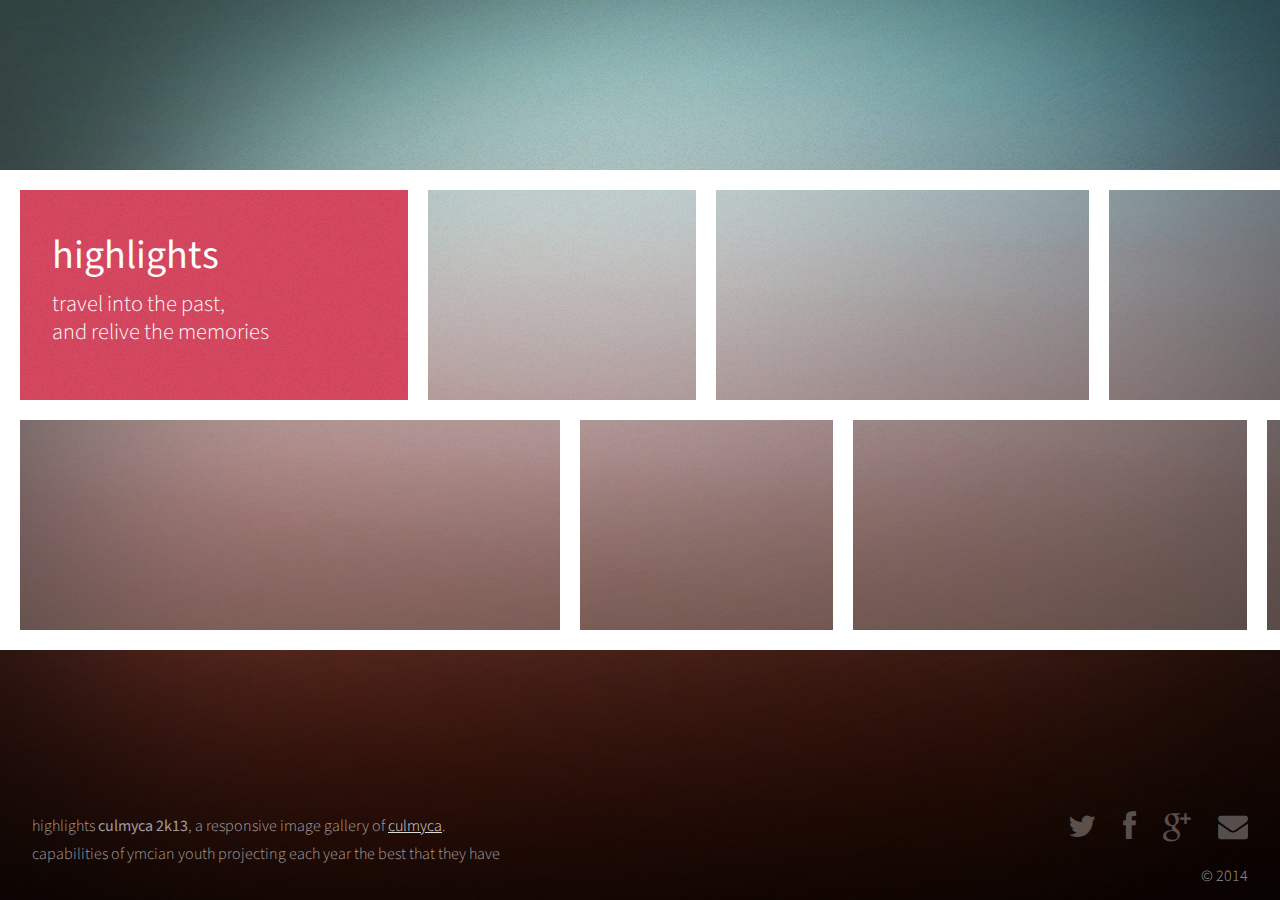
<file: gallery/index.html>
<!DOCTYPE HTML>
<html>
	<head>
		<title>Flashback</title>
		<meta name="viewport" content="width=1120,user-scalable=no" />
		<meta http-equiv="content-type" content="text/html; charset=utf-8" />
		<meta name="description" content="" />
		<meta name="keywords" content="" />
		<link rel="icon" href="images/favicon.ico">
		<link href="http://fonts.googleapis.com/css?family=Source+Sans+Pro:300,400" rel="stylesheet" type="text/css" />
		<!--[if lte IE 8]><script src="js/html5shiv.js"></script>-->
		<script src="js/jquery.min.js"></script>
		<script src="js/jquery.poptrox.min.js"></script>
		<script src="js/config.js"></script>
		<script src="js/skel.min.js"></script>
		<noscript>
			<link rel="stylesheet" href="css/skel-noscript.css" />
			<link rel="stylesheet" href="css/style.css" />
			<link rel="stylesheet" href="css/style-desktop.css" />
			<link rel="stylesheet" href="css/style-noscript.css" />
		</noscript>
		<!--[if lte IE 8]><link rel="stylesheet" href="css/ie8.css" /><![endif]-->
	</head>
	<body>

		<div id="wrapper">

			<div id="main">
				<div id="reel">				

					<!-- Header Item -->
					
						<div id="header" class="item" data-width="400">
							<h1>Highlights</h1>
							<p>Travel into the past,<br />
							and relive the memories</p>
						</div>
					
					<!-- Thumb Items -->

						<article class="item thumb" data-width="282">
							<h2>we will rock you</h2>
							<a href="images/fulls/1.jpg"><img src="images/thumbs/1.jpg" alt=""></a>
						</article>
						
						<article class="item thumb" data-width="384">
							<h2>the powerpuff girls</h2>
							<a href="images/fulls/2.jpg"><img src="images/thumbs/2.jpg" alt=""></a>
						</article>
						
						<article class="item thumb" data-width="274">
							<h2>we show you what's in</h2>
							<a href="images/fulls/3.jpg"><img src="images/thumbs/3.jpg" alt=""></a>
						</article>
						
						<article class="item thumb" data-width="282">
							<h2>Beautiful world of colors</h2>
							<a href="images/fulls/4.jpg"><img src="images/thumbs/4.jpg" alt=""></a>
						</article>
						
						<article class="item thumb" data-width="476">
							<h2>the girls are nowhere less</h2>
							<a href="images/fulls/5.jpg"><img src="images/thumbs/5.jpg" alt=""></a>
						</article>
						
						<article class="item thumb" data-width="232">
							<h2>transforming ideas into reality</h2>
							<a href="images/fulls/6.jpg"><img src="images/thumbs/6.jpg" alt=""></a>
						</article>
						
						<article class="item thumb" data-width="352">
							<h2>watch out to check in the reality</h2>
							<a href="images/fulls/7.jpg"><img src="images/thumbs/7.jpg" alt=""></a>
						</article>
						
						<article class="item thumb" data-width="348">
							<h2>the unstoppable punjabi funks</h2>
							<a href="images/fulls/8.jpg"><img src="images/thumbs/8.jpg" alt=""></a>
						</article>

					<!-- Filler Thumb Items -->
						<article class="item thumb" data-width="476"><h2>bringing learnings into practice</h2><a href="images/fulls/9.jpg"><img src="images/thumbs/9.jpg" alt=""></a></article>
						<article class="item thumb" data-width="232"><h2>fly high to touch the sky</h2><a href="images/fulls/10.jpg"><img src="images/thumbs/10.jpg" alt=""></a></article>
						<article class="item thumb" data-width="352"><h2>fun and work collaborated</h2><a href="images/fulls/11.jpg"><img src="images/thumbs/11.jpg" alt=""></a></article>
						<article class="item thumb" data-width="348"><h2>watch and learn</h2><a href="images/fulls/12.jpg"><img src="images/thumbs/12.jpg" alt=""></a></article>
						<article class="item thumb" data-width="282"><h2>you really got me</h2><a href="images/fulls/13.jpg"><img src="images/thumbs/13.jpg" alt=""></a></article>
						<article class="item thumb" data-width="384"><h2>songs for every mood</h2><a href="images/fulls/14.jpg"><img src="images/thumbs/14.jpg" alt=""></a></article>
						<article class="item thumb" data-width="274"><h2>full doze of entertrainment</h2><a href="images/fulls/15.jpg"><img src="images/thumbs/15.jpg" alt=""></a></article>
						<article class="item thumb" data-width="282"><h2>magic of sitar</h2><a href="images/fulls/16.jpg"><img src="images/thumbs/16.jpg" alt=""></a></article>
				</div>
			</div>
		
			<div id="footer">
				<div class="left">
					<p>Highlights <strong>Culmyca 2k13</strong>, a responsive image gallery of <a href="#">Culmyca</a>.<br />
					capabilities of ymcian youth projecting each year the best that they have<br />
				</div>
				<div class="right">
					<ul class="contact">
						<li><a href="#" class="fa fa-twitter solo"><span>Twitter</span></a></li>
						<li><a href="#" class="fa fa-facebook solo"><span>Facebook</span></a></li>
						<li><a href="#" class="fa fa-google-plus solo"><span>Google+</span></a></li>
						<li><a href="#" class="fa fa-envelope solo"><span>Email</span></a></li>
					</ul>
					<div id="copyright">
						&copy; 2014
					</div>
				</div>
			</div>

		</div>

	</body>
</html>
</file>
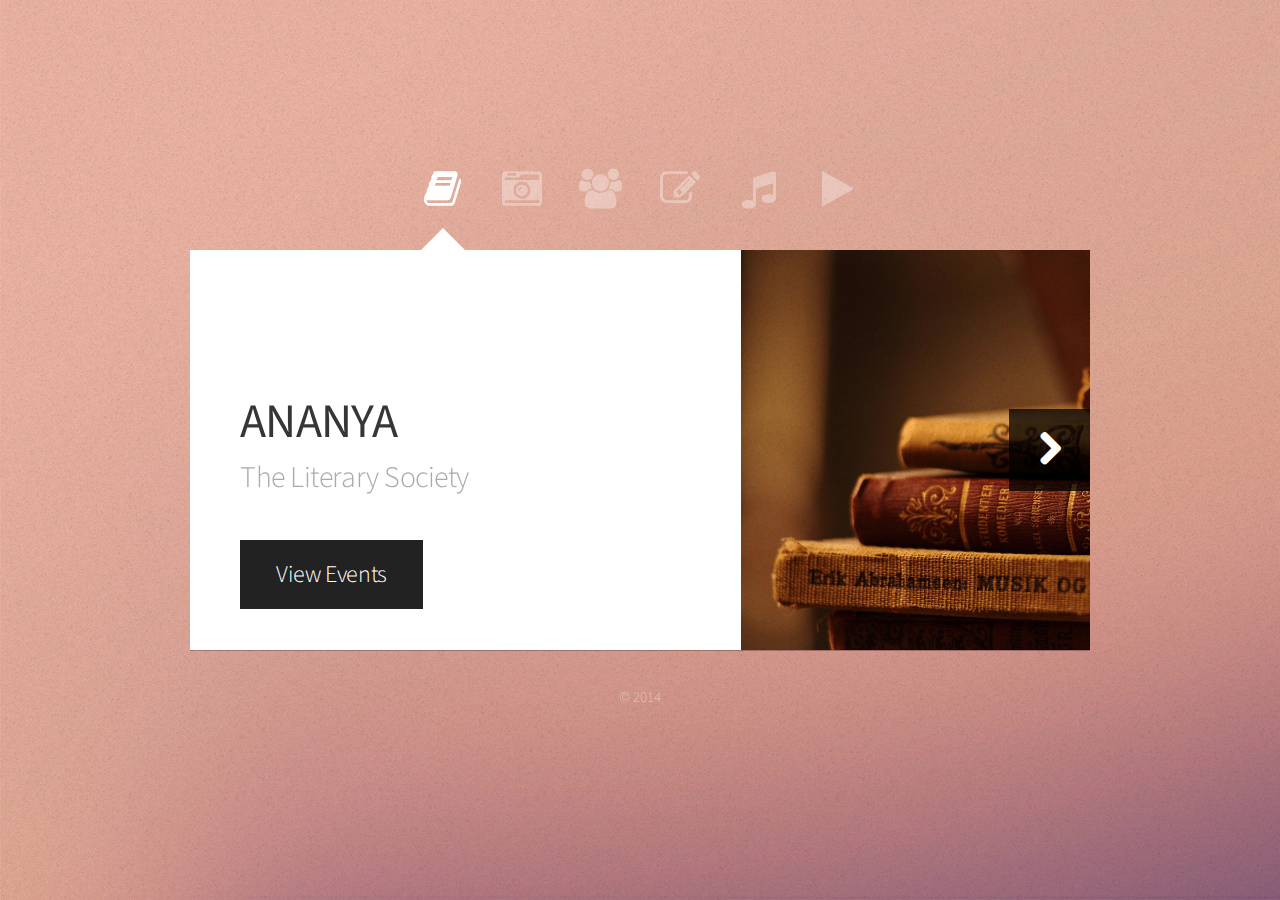
<file: clubs/cultural.html>
<!DOCTYPE HTML>
<html>
	<head>
		<title>Cultural Clubs</title>
		<meta http-equiv="content-type" content="text/html; charset=utf-8" />
		<meta name="description" content="" />
		<meta name="keywords" content="" />
		<link rel="icon" href="images/favicon.ico">
		<link href="http://fonts.googleapis.com/css?family=Source+Sans+Pro:300,400" rel="stylesheet" />
		<script src="js/jquery.min.js"></script>
		<script src="js/skel.min.js"></script>
		<script src="js/init.js"></script>
		<noscript>
			<link rel="stylesheet" href="css/skel-noscript.css" />
			<link rel="stylesheet" href="css/style.css" />
			<link rel="stylesheet" href="css/style-desktop.css" />
			<link rel="stylesheet" href="css/noscript.css" />
		</noscript>
		<!--[if lte IE 8]><script src="js/html5shiv.js"></script><link rel="stylesheet" href="css/ie8.css" /><![endif]-->
	</head>
	<body class="homepage">

		<!-- Wrapper-->
			<div id="wrapper">
				
				<!-- Nav -->
					<nav id="nav">
						<a href="#ananya" class="fa fa-book active"><span>Ananya</span></a>
						<a href="#jhalak" class="fa fa-camera-retro"><span>Jhalak</span></a>
						<a href="#natraj" class="fa fa-group"><span>Nataraja</span></a>
						<a href="#srijan" class="fa fa-edit"><span>Srijan</span></a>
						<a href="#tarannum" class="fa fa-music"><span>Tarannum</span></a>
						<a href="#vividha" class="fa fa-play"><span>Vividha</span></a>
					</nav>

				<!-- Main -->
					<div id="main">
						
						<!-- Me -->
							<article id="ananya" class="panel">
								<header>
									<h1>ANANYA</h1>
									<span class="byline">The Literary Society</span>
									<span class="byline2"><a href="../events/?id=ANANYA" target="_blank" class="button" style="text-decoration:none">View Events</a></span>
								</header>
								<a href="#jhalak" class="jumplink pic">
									<img src="images/ana.jpg"></img>
									<span class="jumplink arrow fa fa-chevron-right"><span>See my work</span></span>
								</a>
							</article>
							<article id="jhalak" class="panel">
								<header>
									<h1>JHALAK</h1>
									<span class="byline">The Photography Club</span>
									<span class="byline2"><a href="../events/?id=JHALAK" target="_blank" class="button" style="text-decoration:none">View Events</a></span>
								</header>
								<a href="#natraj" class="jumplink pic">
									<img src="images/jha.jpg"></img>
									<span class="jumplink arrow fa fa-chevron-right"><span>See my work</span></span>
								</a>
							</article>
							<article id="natraj" class="panel">
								<header>
									<h1>NATARAJA</h1>
									<span class="byline">The Dance Club</span>
									<span class="byline2"><a href="../events/?id=NATARAJA" target="_blank" class="button" style="text-decoration:none">View Events</a></span>
								</header>
								<a href="#srijan" class="jumplink pic">
									<img src="images/nat.jpg"></img>
									<span class="jumplink arrow fa fa-chevron-right"><span>See my work</span></span>
								</a>
							</article>
							<article id="srijan" class="panel">
								<header>
									<h1>SRIJAN</h1>
									<span class="byline">The Fine Arts Club</span>
									<span class="byline2"><a href="../events/?id=SRIJAN" target="_blank" class="button" style="text-decoration:none">View Events</a></span>
								</header>
								<a href="#tarannum" class="jumplink pic">
									<img src="images/sri.jpg"></img>
									<span class="jumplink arrow fa fa-chevron-right"><span>See my work</span></span>
								</a>
							</article>
							<article id="tarannum" class="panel">
								<header>
									<h1>TARANNUM</h1>
									<span class="byline">The Music Club</span>
									<span class="byline2"><a href="../events/?id=TARANNUM" target="_blank" class="button" style="text-decoration:none">View Events</a></span>
								</header>
								<a href="#vividha" class="jumplink pic">
									<img src="images/tar.jpg"></img>
									<span class="jumplink arrow fa fa-chevron-right"><span>See my work</span></span>
								</a>
							</article>
							<article id="vividha" class="panel">
								<header>
									<h1>VIVIDHA</h1>
									<span class="byline">The Dramatics Club</span>
									<span class="byline2"><a href="../events/?id=VIVIDHA" target="_blank" class="button" style="text-decoration:none">View Events</a></span>
								</header>
								<a href="#ananya" class="jumplink pic">
									<img src="images/viv.jpg"></img>
									<span class="jumplink arrow fa fa-chevron-right"><span>See my work</span></span>
								</a>
							</article>
					</div>
		
				<!-- Footer -->
					<div id="footer">
						<ul class="links">
							<li>&copy; 2014</li>
						</ul>
					</div>
		
			</div>

	</body>
</html>
</file>
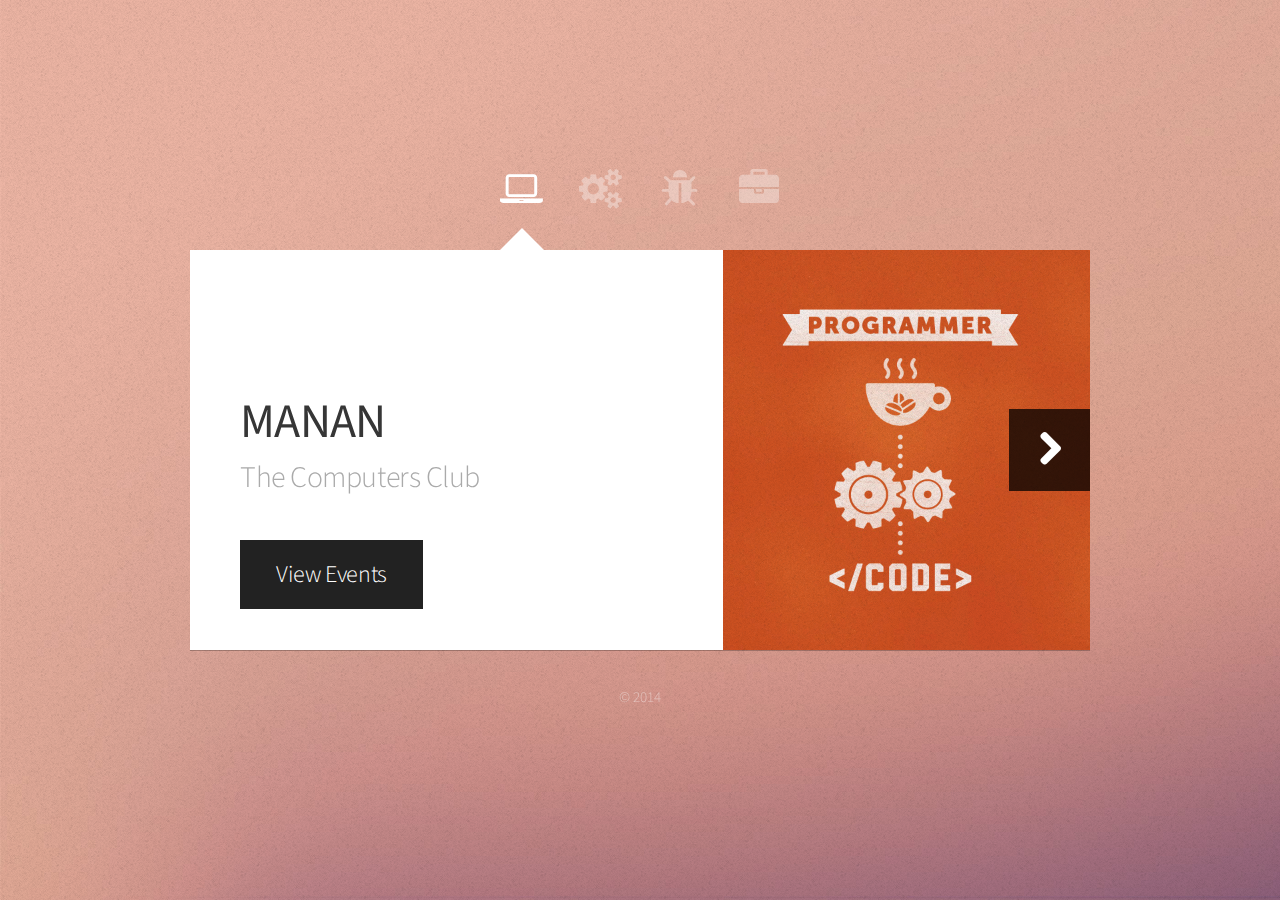
<file: clubs/technical.html>
<!DOCTYPE HTML>
<html>
	<head>
		<title>Technical Clubs</title>
		<meta http-equiv="content-type" content="text/html; charset=utf-8" />
		<meta name="description" content="" />
		<meta name="keywords" content="" />
		<link rel="icon" href="images/favicon.ico">
		<link href="http://fonts.googleapis.com/css?family=Source+Sans+Pro:300,400" rel="stylesheet" />
		<script src="js/jquery.min.js"></script>
		<script src="js/skel.min.js"></script>
		<script src="js/init.js"></script>
		<noscript>
			<link rel="stylesheet" href="css/skel-noscript.css" />
			<link rel="stylesheet" href="css/style.css" />
			<link rel="stylesheet" href="css/style-desktop.css" />
			<link rel="stylesheet" href="css/noscript.css" />
		</noscript>
		<!--[if lte IE 8]><script src="js/html5shiv.js"></script><link rel="stylesheet" href="css/ie8.css" /><![endif]-->
	</head>
	<body class="homepage">

		<!-- Wrapper-->
			<div id="wrapper">
				
				<!-- Nav -->
					<nav id="nav">
						<a href="#manan" class="fa fa-laptop active"><span>Manan</span></a>
						<a href="#mechnext" class="fa fa-cogs"><span>MechNext</span></a>
						<a href="#microbird" class="fa fa-bug"><span>Microbird</span></a>
						<a href="#samarpan" class="fa fa-briefcase"><span>Samarpan</span></a>
					</nav>

				<!-- Main -->
					<div id="main">
						
						<!-- Me -->
							<article id="manan" class="panel">
								<header>
									<h1>MANAN</h1>
									<span class="byline">The Computers Club</span>
									<span class="byline2"><a href="../events/?id=MANAN" target="_blank" class="button" style="text-decoration:none">View Events</a></span>
								</header>
								<a href="#mechnext" class="jumplink pic">
									<img src="images/man.jpg"></img>
									<span class="jumplink arrow fa fa-chevron-right"><span>Next</span></span>
								</a>
							</article>
							<article id="mechnext" class="panel">
								<header>
									<h1>MECHNEXT AND SAE</h1>
									<span class="byline">The Mechanical Club</span>
									<span class="byline2"><a href="../events/?id=MECHNEXT" target="_blank" class="button" style="text-decoration:none">View Events</a></span>
								</header>
								<a href="#microbird" class="jumplink pic">
									<img src="images/mech.jpg"></img>
									<span class="jumplink arrow fa fa-chevron-right"><span>Next</span></span>
								</a>
							</article>
							<article id="microbird" class="panel">
								<header>
									<h1>MICROBIRD</h1>
									<span class="byline">The Electronics Club</span>
									<span class="byline2"><a href="../events/?id=MICROBIRD" target="_blank" class="button" style="text-decoration:none">View Events</a></span>
								</header>
								<a href="#samarpan" class="jumplink pic">
									<img src="images/mic.jpg"></img>
									<span class="jumplink arrow fa fa-chevron-right"><span>Next</span></span>
								</a>
							</article>
							<article id="samarpan" class="panel">
								<header>
									<h1>SAMARPAN</h1>
									<span class="byline">The Electrical Club</span>
									<span class="byline2"><a href="../events/?id=SAMARPAN" target="_blank" class="button" style="text-decoration:none">View Events</a></span>
								</header>
								<a href="#manan" class="jumplink pic">
									<img src="images/sam.jpg"></img>
									<span class="jumplink arrow fa fa-chevron-right"><span>Next</span></span>
								</a>
							</article>
					</div>
		
				<!-- Footer -->
					<div id="footer">
						<ul class="links">
							<li>&copy; 2014</li>
						</ul>
					</div>
		
			</div>

	</body>
</html>
</file>
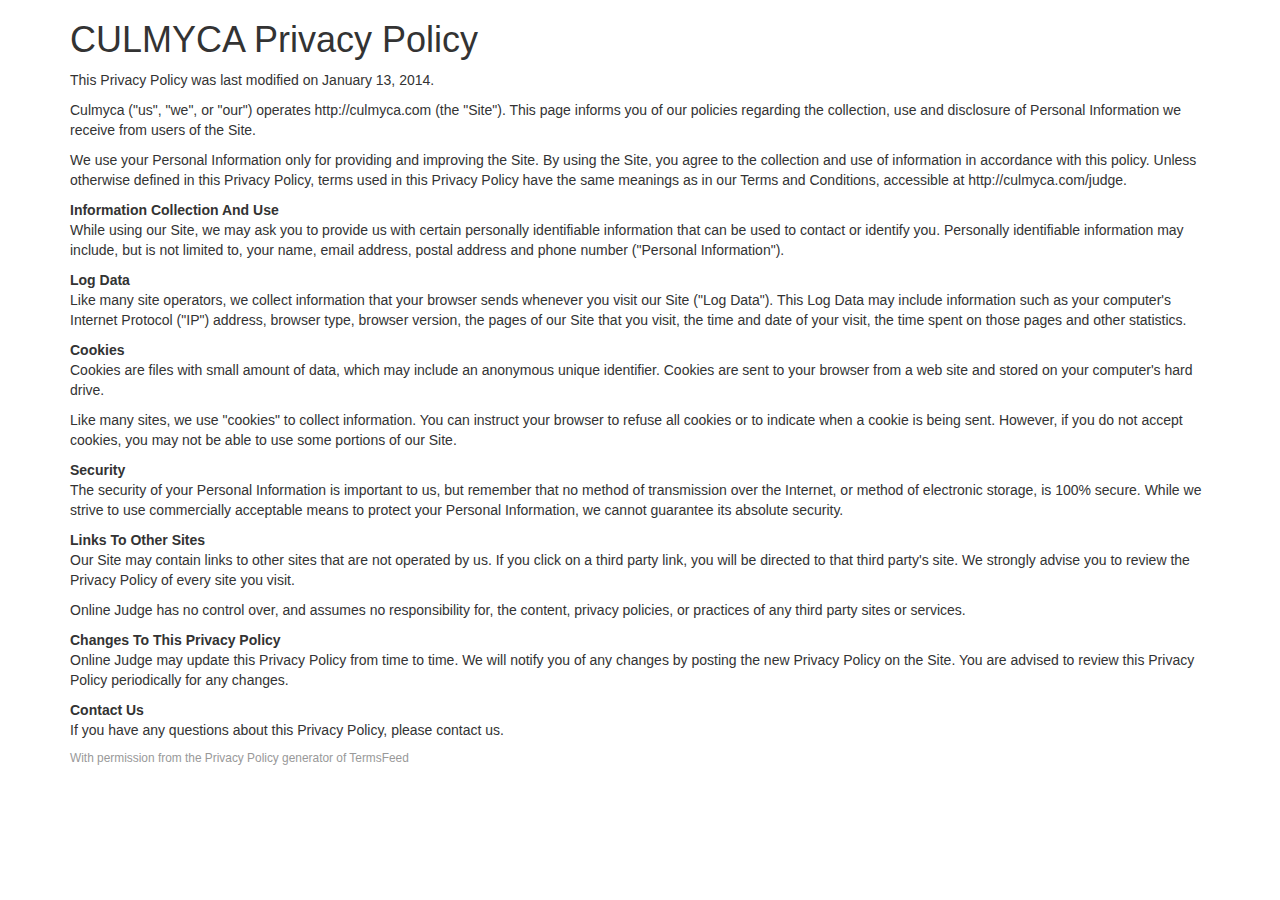
<file: events/registration/privacy.html>
<html>
<head>
<link href="css/bootstrap.min.css" rel="stylesheet">
</head>
<body>
	<div class="container">
	<h1>CULMYCA Privacy Policy</h1>
<p>This Privacy Policy was last modified on January 13, 2014.</p>
<p>Culmyca ("us", "we", or "our") operates http://culmyca.com (the "Site"). This page informs you of our policies regarding the collection, use and disclosure of Personal Information we receive from users of the Site.</p>
<p>We use your Personal Information only for providing and improving the Site. By using the Site, you agree to the collection and use of information in accordance with this policy. Unless otherwise defined in this Privacy Policy, terms used in this Privacy Policy have the same meanings as in our Terms and Conditions, accessible at http://culmyca.com/judge.</p>

<p><strong>Information Collection And Use</strong><br />While using our Site, we may ask you to provide us with certain personally identifiable information that can be used to contact or identify you. Personally identifiable information may include, but is not limited to, your name, email address, postal address and phone number ("Personal Information").</p>

<p><strong>Log Data</strong><br />Like many site operators, we collect information that your browser sends whenever you visit our Site ("Log Data"). This Log Data may include information such as your computer's Internet Protocol ("IP") address, browser type, browser version, the pages of our Site that you visit, the time and date of your visit, the time spent on those pages and other statistics.</p>

<p><strong>Cookies</strong><br />Cookies are files with small amount of data, which may include an anonymous unique identifier. Cookies are sent to your browser from a web site and stored on your computer's hard drive.</p>
<p>Like many sites, we use "cookies" to collect information. You can instruct your browser to refuse all cookies or to indicate when a cookie is being sent. However, if you do not accept cookies, you may not be able to use some portions of our Site.</p>

<p><strong>Security</strong><br />The security of your Personal Information is important to us, but remember that no method of transmission over the Internet, or method of electronic storage, is 100% secure. While we strive to use commercially acceptable means to protect your Personal Information, we cannot guarantee its absolute security.</p>

<p><strong>Links To Other Sites</strong><br />Our Site may contain links to other sites that are not operated by us. If you click on a third party link, you will be directed to that third party's site. We strongly advise you to review the Privacy Policy of every site you visit.</p>
<p>Online Judge has no control over, and assumes no responsibility for, the content, privacy policies, or practices of any third party sites or services.</p>

<p><strong>Changes To This Privacy Policy</strong><br />Online Judge may update this Privacy Policy from time to time. We will notify you of any changes by posting the new Privacy Policy on the Site. You are advised to review this Privacy Policy periodically for any changes.</p>

<p><strong>Contact Us</strong><br />If you have any questions about this Privacy Policy, please contact us.</p>
<p style="font-size: 85%; color: #999;">With permission from <a href="http://termsfeed.com/privacy-policy/generator/" style="color: #999; text-decoration: none;">the Privacy Policy generator of TermsFeed</a></p>

</div>	
</body>
</html>
</file>
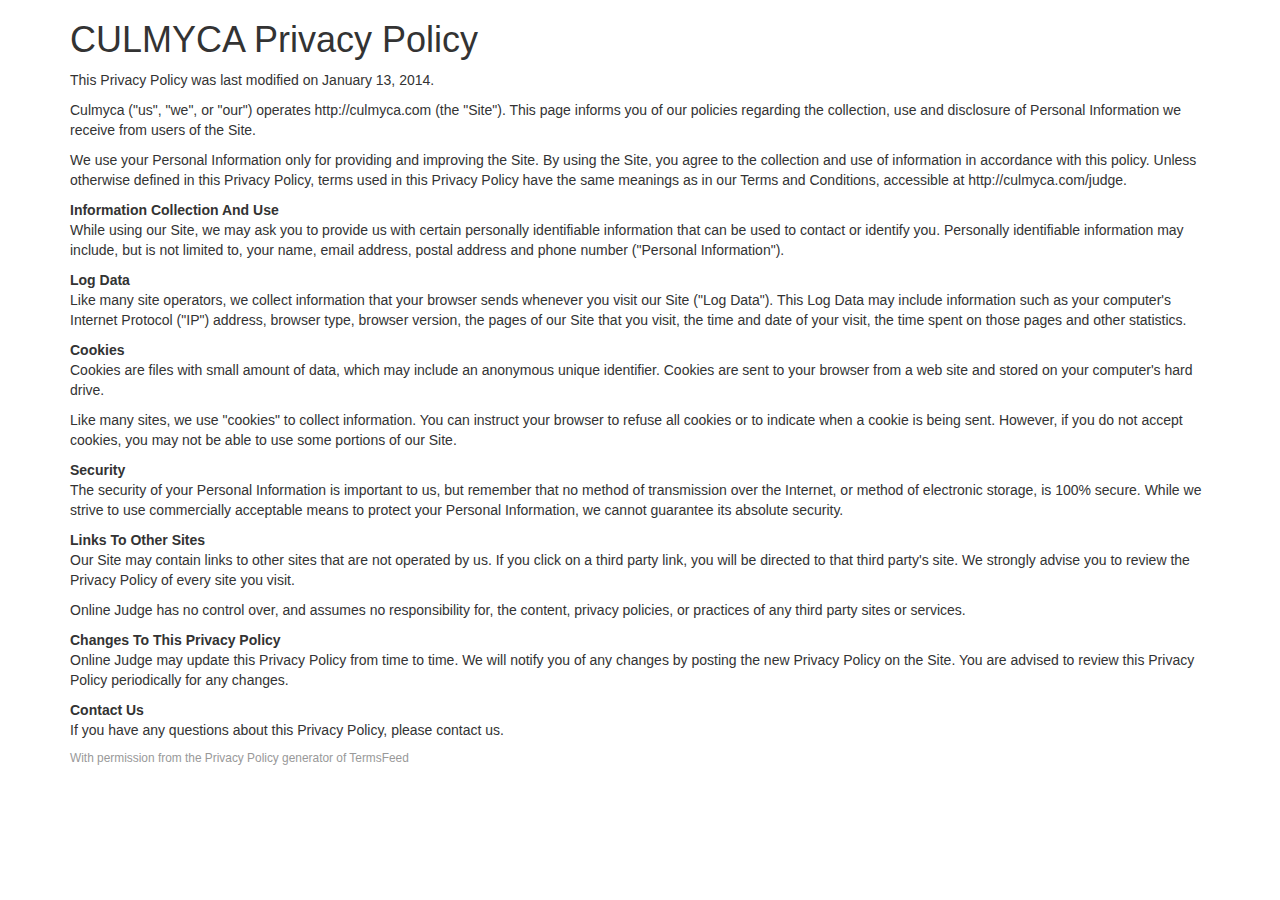
<file: events/registration/tos.html>
<html>
	<head>
		<link href="css/bootstrap.min.css" rel="stylesheet">
	</head>
	<body>
		<div class="container">
		<h1>CULMYCA Privacy Policy</h1>
<p>This Privacy Policy was last modified on January 13, 2014.</p>
<p>Culmyca ("us", "we", or "our") operates http://culmyca.com (the "Site"). This page informs you of our policies regarding the collection, use and disclosure of Personal Information we receive from users of the Site.</p>
<p>We use your Personal Information only for providing and improving the Site. By using the Site, you agree to the collection and use of information in accordance with this policy. Unless otherwise defined in this Privacy Policy, terms used in this Privacy Policy have the same meanings as in our Terms and Conditions, accessible at http://culmyca.com/judge.</p>

<p><strong>Information Collection And Use</strong><br />While using our Site, we may ask you to provide us with certain personally identifiable information that can be used to contact or identify you. Personally identifiable information may include, but is not limited to, your name, email address, postal address and phone number ("Personal Information").</p>

<p><strong>Log Data</strong><br />Like many site operators, we collect information that your browser sends whenever you visit our Site ("Log Data"). This Log Data may include information such as your computer's Internet Protocol ("IP") address, browser type, browser version, the pages of our Site that you visit, the time and date of your visit, the time spent on those pages and other statistics.</p>

<p><strong>Cookies</strong><br />Cookies are files with small amount of data, which may include an anonymous unique identifier. Cookies are sent to your browser from a web site and stored on your computer's hard drive.</p>
<p>Like many sites, we use "cookies" to collect information. You can instruct your browser to refuse all cookies or to indicate when a cookie is being sent. However, if you do not accept cookies, you may not be able to use some portions of our Site.</p>

<p><strong>Security</strong><br />The security of your Personal Information is important to us, but remember that no method of transmission over the Internet, or method of electronic storage, is 100% secure. While we strive to use commercially acceptable means to protect your Personal Information, we cannot guarantee its absolute security.</p>

<p><strong>Links To Other Sites</strong><br />Our Site may contain links to other sites that are not operated by us. If you click on a third party link, you will be directed to that third party's site. We strongly advise you to review the Privacy Policy of every site you visit.</p>
<p>Online Judge has no control over, and assumes no responsibility for, the content, privacy policies, or practices of any third party sites or services.</p>

<p><strong>Changes To This Privacy Policy</strong><br />Online Judge may update this Privacy Policy from time to time. We will notify you of any changes by posting the new Privacy Policy on the Site. You are advised to review this Privacy Policy periodically for any changes.</p>

<p><strong>Contact Us</strong><br />If you have any questions about this Privacy Policy, please contact us.</p>
<p style="font-size: 85%; color: #999;">With permission from <a href="http://termsfeed.com/privacy-policy/generator/" style="color: #999; text-decoration: none;">the Privacy Policy generator of TermsFeed</a></p>
</div>
		
	</body>
</html>
</file>
<file: gallery/css/skel-noscript.css>
html,body,div,span,applet,object,iframe,h1,h2,h3,h4,h5,h6,p,blockquote,pre,a,abbr,acronym,address,big,cite,code,del,dfn,em,img,ins,kbd,q,s,samp,small,strike,strong,sub,sup,tt,var,b,u,i,center,dl,dt,dd,ol,ul,li,fieldset,form,label,legend,table,caption,tbody,tfoot,thead,tr,th,td,article,aside,canvas,details,embed,figure,figcaption,footer,header,hgroup,menu,nav,output,ruby,section,summary,time,mark,audio,video{margin:0;padding:0;border:0;font-size:100%;font:inherit;vertical-align:baseline;}article,aside,details,figcaption,figure,footer,header,hgroup,menu,nav,section{display:block;}body{line-height:1;}ol,ul{list-style:none;}blockquote,q{quotes:none;}blockquote:before,blockquote:after,q:before,q:after{content:'';content:none;}table{border-collapse:collapse;border-spacing:0;}body{-webkit-text-size-adjust:none}

/* Box Model */

	*, *:before, *:after {
		-moz-box-sizing: border-box;
		-webkit-box-sizing: border-box;
		-o-box-sizing: border-box;
		-ms-box-sizing: border-box;
		box-sizing: border-box;
	}

/* Container */

	body {
		min-width: 1200px;
	}

	.container {
		width: 1200px;
		margin-left: auto;
		margin-right: auto;
	}

	/* Modifiers */
	
		.container.small {
			width: 900px;
		}

		.container.big {
			width: 100%;
			max-width: 1500px;
			min-width: 1200px;
		}

/* Grid */

	/* Cells */

		.\31 2u { width: 100% }
		.\31 1u { width: 91.6666666667% }
		.\31 0u { width: 83.3333333333% }
		.\39 u { width: 75% }
		.\38 u { width: 66.6666666667% }
		.\37 u { width: 58.3333333333% }
		.\36 u { width: 50% }
		.\35 u { width: 41.6666666667% }
		.\34 u { width: 33.3333333333% }
		.\33 u { width: 25% }
		.\32 u { width: 16.6666666667% }
		.\31 u { width: 8.3333333333% }
		.\-11u { margin-left: 91.6666666667% }
		.\-10u { margin-left: 83.3333333333% }
		.\-9u { margin-left: 75% }
		.\-8u { margin-left: 66.6666666667% }
		.\-7u { margin-left: 58.3333333333% }
		.\-6u { margin-left: 50% }
		.\-5u { margin-left: 41.6666666667% }
		.\-4u { margin-left: 33.3333333333% }
		.\-3u { margin-left: 25% }
		.\-2u { margin-left: 16.6666666667% }
		.\-1u { margin-left: 8.3333333333% }

		.row > * {
			padding: 50px 0 0 50px;
			float: left;
			-moz-box-sizing: border-box;
			-webkit-box-sizing: border-box;
			-o-box-sizing: border-box;
			-ms-box-sizing: border-box;
			box-sizing: border-box;
		}

		.row + .row > * {
			padding-top: 50px;
		}

		.row {
			margin-left: -50px;
		}

	/* Rows */

		.row:after {
			content: '';
			display: block;
			clear: both;
			height: 0;
		}

		.row:first-child > * {
			padding-top: 0;
		}

		.row > * {
			padding-top: 0;
		}

		/* Modifiers */

			/* Flush */

				.row.flush {
					margin-left: 0;
				}

				.row.flush > * {
					padding: 0 !important;
				}

			/* Quarter */

				.row.quarter > * {
					padding: 12.5px 0 0 12.5px;
				}

				.row.quarter + .row.quarter > * {
					padding-top: 12.5px;
				}

				.row.quarter {
					margin-left: -12.5px;
				}

			/* Half */

				.row.half > * {
					padding: 25px 0 0 25px;
				}

				.row.half + .row.half > * {
					padding-top: 25px;
				}

				.row.half {
					margin-left: -25px;
				}

			/* One and (a) Half */

				.row.oneandhalf > * {
					padding: 75px 0 0 75px;
				}

				.row.oneandhalf + .row.oneandhalf > * {
					padding-top: 75px;
				}

				.row.oneandhalf {
					margin-left: -75px;
				}

			/* Double */

				.row.double > * {
					padding: 100px 0 0 100px;
				}

				.row.double + .row.double > * {
					padding-top: 100px;
				}

				.row.double {
					margin-left: -100px;
				}
</file>
<file: gallery/css/style-desktop.css>
html
	{
		height: 100%;
	}

	body
	{
		padding: 0;
		font-size: 12pt;
		line-height: 1.75em;
		height: 100%;
		min-height: 450px;
		min-width: 1000px;
	}

		body:before
		{
			content: '';
			position: absolute;
			left: 0;
			top: 0;
			width: 100%;
			height: 100%;
			background: -moz-linear-gradient(top, rgba(0,0,0,0) 50%, rgba(0,0,0,0.75));
			background: -webkit-linear-gradient(top, rgba(0,0,0,0) 50%, rgba(0,0,0,0.75));
			background: -o-linear-gradient(top, rgba(0,0,0,0) 50%, rgba(0,0,0,0.75));
			background: -ms-linear-gradient(top, rgba(0,0,0,0) 50%, rgba(0,0,0,0.75));
			background: linear-gradient(top, rgba(0,0,0,0) 50%, rgba(0,0,0,0.75));
		}

	ul.contact
	{
	}
	
		ul.contact li
		{
			margin-left: 1em;
		}


	#wrapper
	{
		height: 100%;
		overflow: hidden;
		-webkit-transition: -webkit-filter 0.25s ease-in-out;
	}
	
		#wrapper.overlayed
		{
			-webkit-filter: blur(3px);
		}


	#main
	{
		width: 100%;
		position: absolute;
	}


	#reel 
	{
		position: relative;
	}

		#reel .item
		{
			display: block;
			float: left;
			position: relative;
			overflow: hidden;
		}


	#header
	{
		padding: 3.25em 2em 0 2em;
		min-height: 212px;
	}

		#header h1
		{
			font-size: 2.5em;
			margin: 0 0 0.5em 0;
		}
		
		#header p
		{
			font-size: 1.4em;
			line-height: 1.25em;
		}
		

	#footer
	{
		position: absolute;
		bottom: 0;
		left: 0;
		width: 100%;
		overflow: hidden;
	}
	
		#footer h2
		{
			font-size: 2.25em;
			margin: 0 0 1em 0;
		}
		
		#footer .left
		{
			padding: 2em;
			text-align: left;
		}
		
		#footer .right
		{
			position: absolute;
			top: 0;
			right: 0;
			padding: 2em;
			text-align: right;
		}
		

	.poptrox-popup
	{
		background: #1a1f2c;
		background: rgba(18,21,29,0.9);
		box-shadow: 0px 0px 0px 20px #fff, 0px 10px 60px 10px rgba(8,11,19,0.55);
	}
	
		.poptrox-popup .loader
		{
			display: block;
			width: 48px;
			height: 48px;
			position: absolute;
			top: 50%;
			left: 50%;
			margin: -24px 0 0 -24px;
			background: url('images/loader.gif');
			opacity: 0.25;
		}
		
		.poptrox-popup .caption
		{
			position: absolute;
			bottom: 0;
			left: 0;
			background: #1a1f2c;
			background: rgba(18,21,29,0.85);
			display: block;
			width: 100%;
			line-height: 75px;
			text-align: center;
			font-size: 1.25em;
			color: #fff;
		}
		
		.poptrox-popup .nav-next,
		.poptrox-popup .nav-previous,
		.poptrox-popup .closer
		{
			text-decoration: none;
			font-weight: normal;
			font-style: normal;
			-moz-transition: opacity 0.25s ease-in-out;
			-webkit-transition: opacity 0.25s ease-in-out;
			-o-transition: opacity 0.25s ease-in-out;
			-ms-transition: opacity 0.25s ease-in-out;
			transition: opacity 0.25s ease-in-out;
			opacity: 0.35;
		}

			.poptrox-popup .nav-next:hover,
			.poptrox-popup .nav-previous:hover,
			.poptrox-popup .closer:hover
			{
				opacity: 1.0;
			}
		
		.poptrox-popup .nav-next,
		.poptrox-popup .nav-previous
		{
			width: 150px;
			height: 75px;
			position: absolute;
			bottom: 0;
			cursor: pointer;
			font-size: 3em;
			line-height: 75px;
		}
		
		.poptrox-popup .nav-next
		{
			right: 0;
			text-align: right;
			padding-right: 30px;
		}

			.poptrox-popup .nav-next:before
			{
				content: "\003e";
			}
		
		.poptrox-popup .nav-previous
		{
			left: 0;
			text-align: left;
			padding-left: 30px;
		}

			.poptrox-popup .nav-previous:before
			{
				content: "\003c";
			}
		
		.poptrox-popup .closer
		{
			width: 35px;
			height: 35px;
			font-size: 2em;
			line-height: 35px;
			text-align: center;
			position: absolute;
			top: -70px;
			right: -70px;
			cursor: pointer;
			border-radius: 40px;
			box-shadow: 0px 0px 0px 1px #fff;
		}
		
			.poptrox-popup .closer:before
			{
				content: "\00d7";
			}
</file>
<file: gallery/css/style-noscript.css>
body
	{
		height: auto;
	}

	ul.contact
	{
	}
	
		ul.contact li
		{
			margin: 0 1em 0 0;
		}


	#main
	{
		position: relative;
	}


	#reel 
	{
		overflow: hidden;
	}


	#footer
	{
		position: relative;
		overflow: visible;
	}
		
		#footer .left,
		#footer .right
		{
			position: relative;
			padding: 2em;
			text-align: left;
		}
</file>
<file: clubs/css/skel-noscript.css>
html,body,div,span,applet,object,iframe,h1,h2,h3,h4,h5,h6,p,blockquote,pre,a,abbr,acronym,address,big,cite,code,del,dfn,em,img,ins,kbd,q,s,samp,small,strike,strong,sub,sup,tt,var,b,u,i,center,dl,dt,dd,ol,ul,li,fieldset,form,label,legend,table,caption,tbody,tfoot,thead,tr,th,td,article,aside,canvas,details,embed,figure,figcaption,footer,header,hgroup,menu,nav,output,ruby,section,summary,time,mark,audio,video{margin:0;padding:0;border:0;font-size:100%;font:inherit;vertical-align:baseline;}article,aside,details,figcaption,figure,footer,header,hgroup,menu,nav,section{display:block;}body{line-height:1;}ol,ul{list-style:none;}blockquote,q{quotes:none;}blockquote:before,blockquote:after,q:before,q:after{content:'';content:none;}table{border-collapse:collapse;border-spacing:0;}body{-webkit-text-size-adjust:none}

/* Box Model */

	*, *:before, *:after {
		-moz-box-sizing: border-box;
		-webkit-box-sizing: border-box;
		-o-box-sizing: border-box;
		-ms-box-sizing: border-box;
		box-sizing: border-box;
	}

/* Container */

	body {
		min-width: 1200px;
	}

	.container {
		width: 1200px;
		margin-left: auto;
		margin-right: auto;
	}

	/* Modifiers */
	
		.container.small {
			width: 900px;
		}

		.container.big {
			width: 100%;
			max-width: 1500px;
			min-width: 1200px;
		}

/* Grid */

	/* Cells */

		.\31 2u { width: 100% }
		.\31 1u { width: 91.6666666667% }
		.\31 0u { width: 83.3333333333% }
		.\39 u { width: 75% }
		.\38 u { width: 66.6666666667% }
		.\37 u { width: 58.3333333333% }
		.\36 u { width: 50% }
		.\35 u { width: 41.6666666667% }
		.\34 u { width: 33.3333333333% }
		.\33 u { width: 25% }
		.\32 u { width: 16.6666666667% }
		.\31 u { width: 8.3333333333% }
		.\-11u { margin-left: 91.6666666667% }
		.\-10u { margin-left: 83.3333333333% }
		.\-9u { margin-left: 75% }
		.\-8u { margin-left: 66.6666666667% }
		.\-7u { margin-left: 58.3333333333% }
		.\-6u { margin-left: 50% }
		.\-5u { margin-left: 41.6666666667% }
		.\-4u { margin-left: 33.3333333333% }
		.\-3u { margin-left: 25% }
		.\-2u { margin-left: 16.6666666667% }
		.\-1u { margin-left: 8.3333333333% }

		.row > * {
			padding: 25px 0 0 25px;
			float: left;
			-moz-box-sizing: border-box;
			-webkit-box-sizing: border-box;
			-o-box-sizing: border-box;
			-ms-box-sizing: border-box;
			box-sizing: border-box;
		}

		.row + .row > * {
			padding-top: 25px;
		}

		.row {
			margin-left: -25px;
		}

	/* Rows */

		.row:after {
			content: '';
			display: block;
			clear: both;
			height: 0;
		}

		.row:first-child > * {
			padding-top: 0;
		}

		.row > * {
			padding-top: 0;
		}

		/* Modifiers */

			/* Flush */

				.row.flush {
					margin-left: 0;
				}

				.row.flush > * {
					padding: 0 !important;
				}

			/* Quarter */

				.row.quarter > * {
					padding: 6.25px 0 0 6.25px;
				}

				.row.quarter + .row.quarter > * {
					padding-top: 6.25px;
				}

				.row.quarter {
					margin-left: -6.25px;
				}

			/* Half */

				.row.half > * {
					padding: 12.5px 0 0 12.5px;
				}

				.row.half + .row.half > * {
					padding-top: 12.5px;
				}

				.row.half {
					margin-left: -12.5px;
				}

			/* One and (a) Half */

				.row.oneandhalf > * {
					padding: 37.5px 0 0 37.5px;
				}

				.row.oneandhalf + .row.oneandhalf > * {
					padding-top: 37.5px;
				}

				.row.oneandhalf {
					margin-left: -37.5px;
				}

			/* Double */

				.row.double > * {
					padding: 50px 0 0 50px;
				}

				.row.double + .row.double > * {
					padding-top: 50px;
				}

				.row.double {
					margin-left: -50px;
				}
</file>
<file: clubs/css/style-desktop.css>
/*********************************************************************************/
/* Basic                                                                         */
/*********************************************************************************/

	html
	{
		width: 100%;
		height: 100%;
	}

	body
	{
		width: 100%;
		min-height: 100%;
		overflow-y: scroll;
		min-width: 1000px;
	}

	body, input, textarea
	{
		font-size: 14pt;
		line-height: 1.75em;
	}
	
	h1
	{
		font-size: 2.4em;
		letter-spacing: -0.015em;
	}

	h2
	{
		font-size: 1.8em;
		letter-spacing: -0.015em;
	}
	
	h3, h4, h5, h6
	{
		font-size: 1.25em;
		letter-spacing: -0.015em;
	}
	
	header
	{
		margin: 0 0 1.5em 0;
	}

	ul.links
	{
	}
	
		ul.links li
		{
		}

			ul.links li:before
			{
				padding: 0 0.75em 0 0.75em;
			}

	.button
	{
		padding: 0.7em 1.5em 0.7em 1.5em;
	}

		.button-small
		{
			font-size: 0.75em;
		}
		
		.button-big
		{
			font-size: 1.25em;
			padding: 0.5em 1.25em 0.5em 1.25em;
		}
		
		.button-huge
		{
			font-size: 1.5em;
			padding: 0.5em 1.25em 0.5em 1.25em;
		}

	.byline
	{
		margin: 0.5em 0 0 0;
	}
	.byline2
	{
		margin: 0.5em 0 0 0;
	}
	.is-gallery
	{
	}
	
		.is-gallery .image
		{
			margin: 0;
		}
		
/*********************************************************************************/
/* Wrapper                                                                       */
/*********************************************************************************/
			
	#wrapper
	{
		width: 45em;
		margin: 0 auto;
		opacity: 0.00001;
	}

		#wrapper.tall
		{
			padding-bottom: 6em;
		}
	
/*********************************************************************************/
/* Nav                                                                           */
/*********************************************************************************/
	
	#nav
	{
		text-align: center;
		height: 4.25em;
		cursor: default;
	}
	
		#nav a
		{
			font-size: 2.5em;
			margin: 0 0.25em 0 0.25em;
			opacity: 0.35;
			outline: 0;
		}

			#nav a:before
			{
				font-size: 0.8em;
			}

			#nav a:after
			{
				content: '';
				display: block;
				position: absolute;
				left: 50%;
				bottom: -0.75em;
				margin-left: -0.5em;
				border-bottom: solid 0em #fff;
				border-left: solid 0.5em transparent;
				border-right: solid 0.5em transparent;
				-moz-transition: border-bottom-width .25s ease-in-out;
				-webkit-transition: border-bottom-width .25s ease-in-out;
				-o-transition: border-bottom-width .25s ease-in-out;
				-ms-transition: border-bottom-width .25s ease-in-out;
				transition: border-bottom-width .25s ease-in-out;
			}
		
			#nav a span
			{
				display: block;
				position: absolute;
				background: #222222;
				color: #fff;
				top: -2.75em;
				font-size: 0.3em;
				height: 2.25em;
				line-height: 2.25em;
				left: 50%;
				opacity: 0;
				
				/* Labels not wide enough? Increase its width below and set margin-left to ((width / 2) * -1) */
				width: 5.5em;
				margin-left: -2.75em;
			}
			
				#nav a span:after
				{
					content: '';
					display: block;
					position: absolute;
					bottom: -0.4em;
					left: 50%;
					margin-left: -0.6em;
					border-top: solid 0.6em #222222;
					border-left: solid 0.6em transparent;
					border-right: solid 0.6em transparent;
				}

			#nav a:hover
			{
				opacity: 1.0;
			}

				#nav a:hover span
				{
					opacity: 1.0;
				}	
			
			#nav a.active
			{
				opacity: 1.0;
			}

				#nav a.active:after
				{
					border-bottom-width: 0.5em;
				}
			
/*********************************************************************************/
/* Panels                                                                        */
/*********************************************************************************/

	#main
	{
		width: 45em;
		background: #fff;
		box-shadow: 0px 1px 0px 0px rgba(0,0,0,0.25);
	}

	.panel
	{
		padding: 3.5em 2.5em 3.5em 2.5em;
		position: absolute;
		top: 0;
		left: 0;
		width: 45em;
	}
	
	/* Me */
	
		#ananya
		{
			padding: 0;
			height: 20em;
		}
		
			#ananya .pic
			{
				display: block;
				position: absolute;
				right: -1px;
				top: 0;
				height: 100%;
				text-decoration: none;
			}
			
				#ananya .pic img
				{
					position: relative;
					display: block;
					height: 100%;
				}
			
				#ananya .pic .arrow
				{
					display: block;
					position: absolute;
					right: 0;
					top: 50%;
					margin-top: -1.375em;
					width: 2.75em;
					height: 2.75em;
					background: #000;
					background: rgba(0,0,0,0.75);
					color: #fff;
					text-align: center;
					line-height: 2.75em;
					font-size: 1.5em;
					z-index: 1;
					-moz-transition: width .15s ease-in-out, padding-right .15s ease-in-out;
					-webkit-transition: width .15s ease-in-out, padding-right .15s ease-in-out;
					-o-transition: width .15s ease-in-out, padding-right .15s ease-in-out;
					-ms-transition: width .15s ease-in-out, padding-right .15s ease-in-out;
					transition: width .15s ease-in-out, padding-right .15s ease-in-out;
				}

					#ananya .pic .arrow:before
					{
						position: relative;
						padding-right: 0;
						top: 0.125em;
					}
			
					#ananya .pic .arrow span
					{
						display: block;
						text-indent: -9999px;
					}
				
					#ananya .pic:hover .arrow
					{
						width: 3em;
						padding-right: 0.25em;
					}
		#vividha
		{
			padding: 0;
			height: 20em;
		}
		
			#vividha .pic
			{
				display: block;
				position: absolute;
				right: -1px;
				top: 0;
				height: 100%;
				text-decoration: none;
			}
			
				#vividha .pic img
				{
					position: relative;
					display: block;
					height: 100%;
				}
			
				#vividha .pic .arrow
				{
					display: block;
					position: absolute;
					right: 0;
					top: 50%;
					margin-top: -1.375em;
					width: 2.75em;
					height: 2.75em;
					background: #000;
					background: rgba(0,0,0,0.75);
					color: #fff;
					text-align: center;
					line-height: 2.75em;
					font-size: 1.5em;
					z-index: 1;
					-moz-transition: width .15s ease-in-out, padding-right .15s ease-in-out;
					-webkit-transition: width .15s ease-in-out, padding-right .15s ease-in-out;
					-o-transition: width .15s ease-in-out, padding-right .15s ease-in-out;
					-ms-transition: width .15s ease-in-out, padding-right .15s ease-in-out;
					transition: width .15s ease-in-out, padding-right .15s ease-in-out;
				}

					#vividha .pic .arrow:before
					{
						position: relative;
						padding-right: 0;
						top: 0.125em;
					}
			
					#vividha .pic .arrow span
					{
						display: block;
						text-indent: -9999px;
					}
				
					#vividha .pic:hover .arrow
					{
						width: 3em;
						padding-right: 0.25em;
					}
		#tarannum
		{
			padding: 0;
			height: 20em;
		}
		
			#tarannum .pic
			{
				display: block;
				position: absolute;
				right: -1px;
				top: 0;
				height: 100%;
				text-decoration: none;
			}
			
				#tarannum .pic img
				{
					position: relative;
					display: block;
					height: 100%;
				}
			
				#tarannum .pic .arrow
				{
					display: block;
					position: absolute;
					right: 0;
					top: 50%;
					margin-top: -1.375em;
					width: 2.75em;
					height: 2.75em;
					background: #000;
					background: rgba(0,0,0,0.75);
					color: #fff;
					text-align: center;
					line-height: 2.75em;
					font-size: 1.5em;
					z-index: 1;
					-moz-transition: width .15s ease-in-out, padding-right .15s ease-in-out;
					-webkit-transition: width .15s ease-in-out, padding-right .15s ease-in-out;
					-o-transition: width .15s ease-in-out, padding-right .15s ease-in-out;
					-ms-transition: width .15s ease-in-out, padding-right .15s ease-in-out;
					transition: width .15s ease-in-out, padding-right .15s ease-in-out;
				}

					#tarannum .pic .arrow:before
					{
						position: relative;
						padding-right: 0;
						top: 0.125em;
					}
			
					#tarannum .pic .arrow span
					{
						display: block;
						text-indent: -9999px;
					}
				
					#tarannum .pic:hover .arrow
					{
						width: 3em;
						padding-right: 0.25em;
					}
		#srijan
		{
			padding: 0;
			height: 20em;
		}
		
			#srijan .pic
			{
				display: block;
				position: absolute;
				right: -1px;
				top: 0;
				height: 100%;
				text-decoration: none;
			}
			
				#srijan .pic img
				{
					position: relative;
					display: block;
					height: 100%;
				}
			
				#srijan .pic .arrow
				{
					display: block;
					position: absolute;
					right: 0;
					top: 50%;
					margin-top: -1.375em;
					width: 2.75em;
					height: 2.75em;
					background: #000;
					background: rgba(0,0,0,0.75);
					color: #fff;
					text-align: center;
					line-height: 2.75em;
					font-size: 1.5em;
					z-index: 1;
					-moz-transition: width .15s ease-in-out, padding-right .15s ease-in-out;
					-webkit-transition: width .15s ease-in-out, padding-right .15s ease-in-out;
					-o-transition: width .15s ease-in-out, padding-right .15s ease-in-out;
					-ms-transition: width .15s ease-in-out, padding-right .15s ease-in-out;
					transition: width .15s ease-in-out, padding-right .15s ease-in-out;
				}

					#srijan .pic .arrow:before
					{
						position: relative;
						padding-right: 0;
						top: 0.125em;
					}
			
					#srijan .pic .arrow span
					{
						display: block;
						text-indent: -9999px;
					}
				
					#srijan .pic:hover .arrow
					{
						width: 3em;
						padding-right: 0.25em;
					}
		#natraj
		{
			padding: 0;
			height: 20em;
		}
		
			#natraj .pic
			{
				display: block;
				position: absolute;
				right: -1px;
				top: 0;
				height: 100%;
				text-decoration: none;
			}
			
				#natraj .pic img
				{
					position: relative;
					display: block;
					height: 100%;
				}
			
				#natraj .pic .arrow
				{
					display: block;
					position: absolute;
					right: 0;
					top: 50%;
					margin-top: -1.375em;
					width: 2.75em;
					height: 2.75em;
					background: #000;
					background: rgba(0,0,0,0.75);
					color: #fff;
					text-align: center;
					line-height: 2.75em;
					font-size: 1.5em;
					z-index: 1;
					-moz-transition: width .15s ease-in-out, padding-right .15s ease-in-out;
					-webkit-transition: width .15s ease-in-out, padding-right .15s ease-in-out;
					-o-transition: width .15s ease-in-out, padding-right .15s ease-in-out;
					-ms-transition: width .15s ease-in-out, padding-right .15s ease-in-out;
					transition: width .15s ease-in-out, padding-right .15s ease-in-out;
				}

					#natraj .pic .arrow:before
					{
						position: relative;
						padding-right: 0;
						top: 0.125em;
					}
			
					 #natraj .pic .arrow span
					{
						display: block;
						text-indent: -9999px;
					}
				
					#natraj .pic:hover .arrow
					{
						width: 3em;
						padding-right: 0.25em;
					}
		#jhalak
		{
			padding: 0;
			height: 20em;
		}
		
			#jhalak .pic
			{
				display: block;
				position: absolute;
				right: -1px;
				top: 0;
				height: 100%;
				text-decoration: none;
			}
			
				#jhalak .pic img
				{
					position: relative;
					display: block;
					height: 100%;
				}
			
				#jhalak .pic .arrow
				{
					display: block;
					position: absolute;
					right: 0;
					top: 50%;
					margin-top: -1.375em;
					width: 2.75em;
					height: 2.75em;
					background: #000;
					background: rgba(0,0,0,0.75);
					color: #fff;
					text-align: center;
					line-height: 2.75em;
					font-size: 1.5em;
					z-index: 1;
					-moz-transition: width .15s ease-in-out, padding-right .15s ease-in-out;
					-webkit-transition: width .15s ease-in-out, padding-right .15s ease-in-out;
					-o-transition: width .15s ease-in-out, padding-right .15s ease-in-out;
					-ms-transition: width .15s ease-in-out, padding-right .15s ease-in-out;
					transition: width .15s ease-in-out, padding-right .15s ease-in-out;
				}

					#jhalak .pic .arrow:before
					{
						position: relative;
						padding-right: 0;
						top: 0.125em;
					}
			
					#jhalak .pic .arrow span
					{
						display: block;
						text-indent: -9999px;
					}
				
					#jhalak .pic:hover .arrow
					{
						width: 3em;
						padding-right: 0.25em;
					}
			
		#manan
		{
			padding: 0;
			height: 20em;
		}
		
			#manan .pic
			{
				display: block;
				position: absolute;
				right: -1px;
				top: 0;
				height: 100%;
				text-decoration: none;
			}
			
				#manan .pic img
				{
					position: relative;
					display: block;
					height: 100%;
				}
			
				#manan .pic .arrow
				{
					display: block;
					position: absolute;
					right: 0;
					top: 50%;
					margin-top: -1.375em;
					width: 2.75em;
					height: 2.75em;
					background: #000;
					background: rgba(0,0,0,0.75);
					color: #fff;
					text-align: center;
					line-height: 2.75em;
					font-size: 1.5em;
					z-index: 1;
					-moz-transition: width .15s ease-in-out, padding-right .15s ease-in-out;
					-webkit-transition: width .15s ease-in-out, padding-right .15s ease-in-out;
					-o-transition: width .15s ease-in-out, padding-right .15s ease-in-out;
					-ms-transition: width .15s ease-in-out, padding-right .15s ease-in-out;
					transition: width .15s ease-in-out, padding-right .15s ease-in-out;
				}

					#manan .pic .arrow:before
					{
						position: relative;
						padding-right: 0;
						top: 0.125em;
					}
			
					#manan .pic .arrow span
					{
						display: block;
						text-indent: -9999px;
					}
				
					#manan .pic:hover .arrow
					{
						width: 3em;
						padding-right: 0.25em;
					}
		#mechnext
		{
			padding: 0;
			height: 20em;
		}
		
			#mechnext .pic
			{
				display: block;
				position: absolute;
				right: -1px;
				top: 0;
				height: 100%;
				text-decoration: none;
			}
			
				#mechnext .pic img
				{
					position: relative;
					display: block;
					height: 100%;
				}
			
				#mechnext .pic .arrow
				{
					display: block;
					position: absolute;
					right: 0;
					top: 50%;
					margin-top: -1.375em;
					width: 2.75em;
					height: 2.75em;
					background: #000;
					background: rgba(0,0,0,0.75);
					color: #fff;
					text-align: center;
					line-height: 2.75em;
					font-size: 1.5em;
					z-index: 1;
					-moz-transition: width .15s ease-in-out, padding-right .15s ease-in-out;
					-webkit-transition: width .15s ease-in-out, padding-right .15s ease-in-out;
					-o-transition: width .15s ease-in-out, padding-right .15s ease-in-out;
					-ms-transition: width .15s ease-in-out, padding-right .15s ease-in-out;
					transition: width .15s ease-in-out, padding-right .15s ease-in-out;
				}

					#mechnext .pic .arrow:before
					{
						position: relative;
						padding-right: 0;
						top: 0.125em;
					}
			
					#mechnext .pic .arrow span
					{
						display: block;
						text-indent: -9999px;
					}
				
					#mechnext .pic:hover .arrow
					{
						width: 3em;
						padding-right: 0.25em;
					}
		#microbird
		{
			padding: 0;
			height: 20em;
		}
		
			#microbird .pic
			{
				display: block;
				position: absolute;
				right: -1px;
				top: 0;
				height: 100%;
				text-decoration: none;
			}
			
				#microbird .pic img
				{
					position: relative;
					display: block;
					height: 100%;
				}
			
				#microbird .pic .arrow
				{
					display: block;
					position: absolute;
					right: 0;
					top: 50%;
					margin-top: -1.375em;
					width: 2.75em;
					height: 2.75em;
					background: #000;
					background: rgba(0,0,0,0.75);
					color: #fff;
					text-align: center;
					line-height: 2.75em;
					font-size: 1.5em;
					z-index: 1;
					-moz-transition: width .15s ease-in-out, padding-right .15s ease-in-out;
					-webkit-transition: width .15s ease-in-out, padding-right .15s ease-in-out;
					-o-transition: width .15s ease-in-out, padding-right .15s ease-in-out;
					-ms-transition: width .15s ease-in-out, padding-right .15s ease-in-out;
					transition: width .15s ease-in-out, padding-right .15s ease-in-out;
				}

					#microbird .pic .arrow:before
					{
						position: relative;
						padding-right: 0;
						top: 0.125em;
					}
			
					#microbird .pic .arrow span
					{
						display: block;
						text-indent: -9999px;
					}
				
					#microbird .pic:hover .arrow
					{
						width: 3em;
						padding-right: 0.25em;
					}
		#samarpan
		{
			padding: 0;
			height: 20em;
		}
		
			#samarpan .pic
			{
				display: block;
				position: absolute;
				right: -1px;
				top: 0;
				height: 100%;
				text-decoration: none;
			}
			
				#samarpan .pic img
				{
					position: relative;
					display: block;
					height: 100%;
				}
			
				#samarpan .pic .arrow
				{
					display: block;
					position: absolute;
					right: 0;
					top: 50%;
					margin-top: -1.375em;
					width: 2.75em;
					height: 2.75em;
					background: #000;
					background: rgba(0,0,0,0.75);
					color: #fff;
					text-align: center;
					line-height: 2.75em;
					font-size: 1.5em;
					z-index: 1;
					-moz-transition: width .15s ease-in-out, padding-right .15s ease-in-out;
					-webkit-transition: width .15s ease-in-out, padding-right .15s ease-in-out;
					-o-transition: width .15s ease-in-out, padding-right .15s ease-in-out;
					-ms-transition: width .15s ease-in-out, padding-right .15s ease-in-out;
					transition: width .15s ease-in-out, padding-right .15s ease-in-out;
				}

					#samarpan .pic .arrow:before
					{
						position: relative;
						padding-right: 0;
						top: 0.125em;
					}
			
					#samarpan .pic .arrow span
					{
						display: block;
						text-indent: -9999px;
					}
				
					#samarpan .pic:hover .arrow
					{
						width: 3em;
						padding-right: 0.25em;
					}
			
			#ananya header
			{
				position: absolute;
				left: 0;
				top: 0;
				width: 100%;
				height: 100%;
				margin-left: 2.5em;
			}
			#vividha header
			{
				position: absolute;
				left: 0;
				top: 0;
				width: 100%;
				height: 100%;
				margin-left: 2.5em;
			}
			#tarannum header
			{
				position: absolute;
				left: 0;
				top: 0;
				width: 100%;
				height: 100%;
				margin-left: 2.5em;
			}
			#srijan header
			{
				position: absolute;
				left: 0;
				top: 0;
				width: 100%;
				height: 100%;
				margin-left: 2.5em;
			}
			#natraj header
			{
				position: absolute;
				left: 0;
				top: 0;
				width: 100%;
				height: 100%;
				margin-left: 2.5em;
			}
			#jhalak header
			{
				position: absolute;
				left: 0;
				top: 0;
				width: 100%;
				height: 100%;
				margin-left: 2.5em;
			}
			#manan header
			{
				position: absolute;
				left: 0;
				top: 0;
				width: 100%;
				height: 100%;
				margin-left: 2.5em;
			}
			#mechnext header
			{
				position: absolute;
				left: 0;
				top: 0;
				width: 100%;
				height: 100%;
				margin-left: 2.5em;
			}
			#microbird header
			{
				position: absolute;
				left: 0;
				top: 0;
				width: 100%;
				height: 100%;
				margin-left: 2.5em;
			}
			#samarpan header
			{
				position: absolute;
				left: 0;
				top: 0;
				width: 100%;
				height: 100%;
				margin-left: 2.5em;
			}
			
			#ananya h1
			{
				position: absolute;
				left: 0;
				bottom: 52.5%;
				margin: 0;
			}
			#vividha h1
			{
				position: absolute;
				left: 0;
				bottom: 52.5%;
				margin: 0;
			}
			#tarannum h1
			{
				position: absolute;
				left: 0;
				bottom: 52.5%;
				margin: 0;
			}
			#srijan h1
			{
				position: absolute;
				left: 0;
				bottom: 52.5%;
				margin: 0;
			}
			#natraj h1
			{
				position: absolute;
				left: 0;
				bottom: 52.5%;
				margin: 0;
			}
			#jhalak h1
			{
				position: absolute;
				left: 0;
				bottom: 52.5%;
				margin: 0;
			}
			#manan h1
			{
				position: absolute;
				left: 0;
				bottom: 52.5%;
				margin: 0;
			}
			#microbird h1
			{
				position: absolute;
				left: 0;
				bottom: 52.5%;
				margin: 0;
			}
			#mechnext h1
			{
				position: absolute;
				left: 0;
				bottom: 52.5%;
				margin: 0;
			}
			#samarpan h1
			{
				position: absolute;
				left: 0;
				bottom: 52.5%;
				margin: 0;
			}
			
			#ananya .byline
			{
				position: absolute;
				left: 0;
				top: 52.5%;
				font-size: 1.5em;
				letter-spacing: -0.015em;
				margin-top: 0;
			}
			#vividha .byline
			{
				position: absolute;
				left: 0;
				top: 52.5%;
				font-size: 1.5em;
				letter-spacing: -0.015em;
				margin-top: 0;
			}
			#tarannum .byline
			{
				position: absolute;
				left: 0;
				top: 52.5%;
				font-size: 1.5em;
				letter-spacing: -0.015em;
				margin-top: 0;
			}
			#srijan .byline
			{
				position: absolute;
				left: 0;
				top: 52.5%;
				font-size: 1.5em;
				letter-spacing: -0.015em;
				margin-top: 0;
			}
			#natraj .byline
			{
				position: absolute;
				left: 0;
				top: 52.5%;
				font-size: 1.5em;
				letter-spacing: -0.015em;
				margin-top: 0;
			}
			#jhalak .byline
			{
				position: absolute;
				left: 0;
				top: 52.5%;
				font-size: 1.5em;
				letter-spacing: -0.015em;
				margin-top: 0;
			}
			#manan .byline
			{
				position: absolute;
				left: 0;
				top: 52.5%;
				font-size: 1.5em;
				letter-spacing: -0.015em;
				margin-top: 0;
			}
			#microbird .byline
			{
				position: absolute;
				left: 0;
				top: 52.5%;
				font-size: 1.5em;
				letter-spacing: -0.015em;
				margin-top: 0;
			}
			#mechnext .byline
			{
				position: absolute;
				left: 0;
				top: 52.5%;
				font-size: 1.5em;
				letter-spacing: -0.015em;
				margin-top: 0;
			}
			#samarpan .byline
			{
				position: absolute;
				left: 0;
				top: 52.5%;
				font-size: 1.5em;
				letter-spacing: -0.015em;
				margin-top: 0;
			}

			#ananya .byline2
			{
				position: absolute;
				left: 0;
				top: 72.5%;
				font-size: 1.2em;
				letter-spacing: -0.015em;
				margin-top: 0;
			}
			#vividha .byline2
			{
				position: absolute;
				left: 0;
				top: 72.5%;
				font-size: 1.2em;
				letter-spacing: -0.015em;
				margin-top: 0;
			}
			#tarannum .byline2
			{
				position: absolute;
				left: 0;
				top: 72.5%;
				font-size: 1.2em;
				letter-spacing: -0.015em;
				margin-top: 0;
			}
			#srijan .byline2
			{
				position: absolute;
				left: 0;
				top: 72.5%;
				font-size: 1.2em;
				letter-spacing: -0.015em;
				margin-top: 0;
			}
			#natraj .byline2
			{
				position: absolute;
				left: 0;
				top: 72.5%;
				font-size: 1.2em;
				letter-spacing: -0.015em;
				margin-top: 0;
			}
			#jhalak .byline2
			{
				position: absolute;
				left: 0;
				top: 72.5%;
				font-size: 1.2em;
				letter-spacing: -0.015em;
				margin-top: 0;
			}
			#manan .byline2
			{
				position: absolute;
				left: 0;
				top: 72.5%;
				font-size: 1.2em;
				letter-spacing: -0.015em;
				margin-top: 0;
			}
			#microbird .byline2
			{
				position: absolute;
				left: 0;
				top: 72.5%;
				font-size: 1.2em;
				letter-spacing: -0.015em;
				margin-top: 0;
			}
			#mechnext .byline2
			{
				position: absolute;
				left: 0;
				top: 72.5%;
				font-size: 1.2em;
				letter-spacing: -0.015em;
				margin-top: 0;
			}
			#samarpan .byline2
			{
				position: absolute;
				left: 0;
				top: 72.5%;
				font-size: 1.2em;
				letter-spacing: -0.015em;
				margin-top: 0;
			}

/*********************************************************************************/
/* Footer                                                                        */
/*********************************************************************************/

	#footer
	{
		text-align: center;
		padding: 2em 0 0 0;
		font-size: 0.75em;
	}
</file>
<file: clubs/css/noscript.css>
/*********************************************************************************/
/* Wrapper                                                                       */
/*********************************************************************************/
			
	#wrapper
	{
		opacity: 1.0;
	}

/*********************************************************************************/
/* Nav                                                                           */
/*********************************************************************************/
	
	#nav
	{
		margin-top: 4em;
	}
	
		#nav a
		{
			opacity: 1.0;
		}

			#nav a:before,
			#nav a:after
			{
				display: none;
			}
		
			#nav a span
			{
				top: 0;
				opacity: 1.0;
			}
			
				#nav a span:after
				{
					display: none;
				}

/*********************************************************************************/
/* Panels                                                                        */
/*********************************************************************************/

	#main
	{
		background: none;
		box-shadow: none;
	}

	.panel
	{
		position: relative;
		background: #fff;
		box-shadow: 0px 1px 0px 0px rgba(0,0,0,0.25);
	}
</file>
<file: clubs/css/ie8.css>
body
	{
		background: #e0a391;
	}

		body:before,
		body:after
		{
			display: none;
		}

	
	#nav
	{
	}
	
		#nav a
		{
		}
		
			#nav a span
			{
				display: none;
			}
</file>
<file: gallery/css/style.css>
@charset 'UTF-8';

@font-face{font-family:'FontAwesome';src:url('font/fontawesome-webfont.eot?v=4.0.1');src:url('font/fontawesome-webfont.eot?#iefix&v=4.0.1') format('embedded-opentype'),url('font/fontawesome-webfont.woff?v=4.0.1') format('woff'),url('font/fontawesome-webfont.ttf?v=4.0.1') format('truetype'),url('font/fontawesome-webfont.svg?v=4.0.1#fontawesomeregular') format('svg');font-weight:normal;font-style:normal}



	*
	{
		-moz-box-sizing: border-box;
		-webkit-box-sizing: border-box;
		-o-box-sizing: border-box;
		-ms-box-sizing: border-box;
		box-sizing: border-box;
	}
	
	body
	{
		position: relative;
		background: url('../images/bg.jpg');
		background-size: cover;
		color: #999;
		color: rgba(255,255,255,0.6);
		font-family: 'Source Sans Pro';
		font-weight: 300;
		text-transform: lowercase;
	}
	
		body:after
		{
			content: '';
			position: absolute;
			left: 0;
			top: 0;
			width: 100%;
			height: 100%;
			background: url('images/overlay.png');
		}

	a
	{
		color: #fff;
		color: rgba(255,255,255,0.85);
	}

	h1,h2,h3,h4,h5,h6
	{
		font-weight: 400;
		color: #fff;
	}
	
	strong, b
	{
		font-weight: 400;
	}
	
	ul.contact
	{
		cursor: pointer;
		margin: 0 0 1em 0;
	}
	
		ul.contact li
		{
			display: inline-block;
			font-size: 1.5em;
		}
		
		ul.contact li span
		{
			display: none;
		}
		
		ul.contact li a
		{
			opacity: 0.35;
			-moz-transition: opacity 0.25s ease-in-out;
			-webkit-transition: opacity 0.25s ease-in-out;
			-o-transition: opacity 0.25s ease-in-out;
			-ms-transition: opacity 0.25s ease-in-out;
			transition: opacity 0.25s ease-in-out;
		}
		
			ul.contact li a:hover
			{
				opacity: 1.0;
			}
	
	.thumb
	{
		display: block;
		position: relative;
		background: #1a1f2c;
		background: rgba(255,255,255,0.25);
	}
	
		.thumb h2
		{
			position: absolute;
			bottom: 0;
			left: 0;
			background: #1a1f2c;
			background: rgba(18,21,29,0.85);
			width: 100%;
			padding: 1em;
			font-weight: 300;
			line-height: 1em;
			z-index: 2;
		}
		
		.thumb img
		{
			display: block;
			z-index: 1;
		}

/*********************************************************************************/
/* Icons                                                                         */
/* Powered by Font Awesome by Dave Gandy | http://fontawesome.io                 */
/* Licensed under the SIL OFL 1.1 (font), MIT (CSS)                              */
/*********************************************************************************/

	.fa
	{
		text-decoration: none;
	}

		.fa.solo
		{
		}
		
			.fa.solo span
			{
				display: none;
			}

		.fa:before
		{
			display:inline-block;
			font-family: FontAwesome;
			font-size: 1.25em;
			text-decoration: none;
			font-style: normal;
			font-weight: normal;
			line-height: 1;
			-webkit-font-smoothing:antialiased;
			-moz-osx-font-smoothing:grayscale;
		}

		.fa-lg{font-size:1.3333333333333333em;line-height:.75em;vertical-align:-15%}
		.fa-2x{font-size:2em}
		.fa-3x{font-size:3em}
		.fa-4x{font-size:4em}
		.fa-5x{font-size:5em}
		.fa-fw{width:1.2857142857142858em;text-align:center}
		.fa-ul{padding-left:0;margin-left:2.142857142857143em;list-style-type:none}.fa-ul>li{position:relative}
		.fa-li{position:absolute;left:-2.142857142857143em;width:2.142857142857143em;top:.14285714285714285em;text-align:center}.fa-li.fa-lg{left:-1.8571428571428572em}
		.fa-border{padding:.2em .25em .15em;border:solid .08em #eee;border-radius:.1em}
		.pull-right{float:right}
		.pull-left{float:left}
		.fa.pull-left{margin-right:.3em}
		.fa.pull-right{margin-left:.3em}
		.fa-spin{-webkit-animation:spin 2s infinite linear;-moz-animation:spin 2s infinite linear;-o-animation:spin 2s infinite linear;animation:spin 2s infinite linear}
		@-moz-keyframes spin{0%{-moz-transform:rotate(0deg)} 100%{-moz-transform:rotate(359deg)}}@-webkit-keyframes spin{0%{-webkit-transform:rotate(0deg)} 100%{-webkit-transform:rotate(359deg)}}@-o-keyframes spin{0%{-o-transform:rotate(0deg)} 100%{-o-transform:rotate(359deg)}}@-ms-keyframes spin{0%{-ms-transform:rotate(0deg)} 100%{-ms-transform:rotate(359deg)}}@keyframes spin{0%{transform:rotate(0deg)} 100%{transform:rotate(359deg)}}.fa-rotate-90{filter:progid:DXImageTransform.Microsoft.BasicImage(rotation=1);-webkit-transform:rotate(90deg);-moz-transform:rotate(90deg);-ms-transform:rotate(90deg);-o-transform:rotate(90deg);transform:rotate(90deg)}
		.fa-rotate-180{filter:progid:DXImageTransform.Microsoft.BasicImage(rotation=2);-webkit-transform:rotate(180deg);-moz-transform:rotate(180deg);-ms-transform:rotate(180deg);-o-transform:rotate(180deg);transform:rotate(180deg)}
		.fa-rotate-270{filter:progid:DXImageTransform.Microsoft.BasicImage(rotation=3);-webkit-transform:rotate(270deg);-moz-transform:rotate(270deg);-ms-transform:rotate(270deg);-o-transform:rotate(270deg);transform:rotate(270deg)}
		.fa-flip-horizontal{filter:progid:DXImageTransform.Microsoft.BasicImage(rotation=0, mirror=1);-webkit-transform:scale(-1, 1);-moz-transform:scale(-1, 1);-ms-transform:scale(-1, 1);-o-transform:scale(-1, 1);transform:scale(-1, 1)}
		.fa-flip-vertical{filter:progid:DXImageTransform.Microsoft.BasicImage(rotation=2, mirror=1);-webkit-transform:scale(1, -1);-moz-transform:scale(1, -1);-ms-transform:scale(1, -1);-o-transform:scale(1, -1);transform:scale(1, -1)}
		.fa-stack{position:relative;display:inline-block;width:2em;height:2em;line-height:2em;vertical-align:middle}
		.fa-stack-1x,.fa-stack-2x{position:absolute;left:0;width:100%;text-align:center}
		.fa-stack-1x{line-height:inherit}
		.fa-stack-2x{font-size:2em}
		.fa-inverse{color:#fff}
		.fa-glass:before{content:"\f000"}
		.fa-music:before{content:"\f001"}
		.fa-search:before{content:"\f002"}
		.fa-envelope-o:before{content:"\f003"}
		.fa-heart:before{content:"\f004"}
		.fa-star:before{content:"\f005"}
		.fa-star-o:before{content:"\f006"}
		.fa-user:before{content:"\f007"}
		.fa-film:before{content:"\f008"}
		.fa-th-large:before{content:"\f009"}
		.fa-th:before{content:"\f00a"}
		.fa-th-list:before{content:"\f00b"}
		.fa-check:before{content:"\f00c"}
		.fa-times:before{content:"\f00d"}
		.fa-search-plus:before{content:"\f00e"}
		.fa-search-minus:before{content:"\f010"}
		.fa-power-off:before{content:"\f011"}
		.fa-signal:before{content:"\f012"}
		.fa-gear:before,.fa-cog:before{content:"\f013"}
		.fa-trash-o:before{content:"\f014"}
		.fa-home:before{content:"\f015"}
		.fa-file-o:before{content:"\f016"}
		.fa-clock-o:before{content:"\f017"}
		.fa-road:before{content:"\f018"}
		.fa-download:before{content:"\f019"}
		.fa-arrow-circle-o-down:before{content:"\f01a"}
		.fa-arrow-circle-o-up:before{content:"\f01b"}
		.fa-inbox:before{content:"\f01c"}
		.fa-play-circle-o:before{content:"\f01d"}
		.fa-rotate-right:before,.fa-repeat:before{content:"\f01e"}
		.fa-refresh:before{content:"\f021"}
		.fa-list-alt:before{content:"\f022"}
		.fa-lock:before{content:"\f023"}
		.fa-flag:before{content:"\f024"}
		.fa-headphones:before{content:"\f025"}
		.fa-volume-off:before{content:"\f026"}
		.fa-volume-down:before{content:"\f027"}
		.fa-volume-up:before{content:"\f028"}
		.fa-qrcode:before{content:"\f029"}
		.fa-barcode:before{content:"\f02a"}
		.fa-tag:before{content:"\f02b"}
		.fa-tags:before{content:"\f02c"}
		.fa-book:before{content:"\f02d"}
		.fa-bookmark:before{content:"\f02e"}
		.fa-print:before{content:"\f02f"}
		.fa-camera:before{content:"\f030"}
		.fa-font:before{content:"\f031"}
		.fa-bold:before{content:"\f032"}
		.fa-italic:before{content:"\f033"}
		.fa-text-height:before{content:"\f034"}
		.fa-text-width:before{content:"\f035"}
		.fa-align-left:before{content:"\f036"}
		.fa-align-center:before{content:"\f037"}
		.fa-align-right:before{content:"\f038"}
		.fa-align-justify:before{content:"\f039"}
		.fa-list:before{content:"\f03a"}
		.fa-dedent:before,.fa-outdent:before{content:"\f03b"}
		.fa-indent:before{content:"\f03c"}
		.fa-video-camera:before{content:"\f03d"}
		.fa-picture-o:before{content:"\f03e"}
		.fa-pencil:before{content:"\f040"}
		.fa-map-marker:before{content:"\f041"}
		.fa-adjust:before{content:"\f042"}
		.fa-tint:before{content:"\f043"}
		.fa-edit:before,.fa-pencil-square-o:before{content:"\f044"}
		.fa-share-square-o:before{content:"\f045"}
		.fa-check-square-o:before{content:"\f046"}
		.fa-move:before{content:"\f047"}
		.fa-step-backward:before{content:"\f048"}
		.fa-fast-backward:before{content:"\f049"}
		.fa-backward:before{content:"\f04a"}
		.fa-play:before{content:"\f04b"}
		.fa-pause:before{content:"\f04c"}
		.fa-stop:before{content:"\f04d"}
		.fa-forward:before{content:"\f04e"}
		.fa-fast-forward:before{content:"\f050"}
		.fa-step-forward:before{content:"\f051"}
		.fa-eject:before{content:"\f052"}
		.fa-chevron-left:before{content:"\f053"}
		.fa-chevron-right:before{content:"\f054"}
		.fa-plus-circle:before{content:"\f055"}
		.fa-minus-circle:before{content:"\f056"}
		.fa-times-circle:before{content:"\f057"}
		.fa-check-circle:before{content:"\f058"}
		.fa-question-circle:before{content:"\f059"}
		.fa-info-circle:before{content:"\f05a"}
		.fa-crosshairs:before{content:"\f05b"}
		.fa-times-circle-o:before{content:"\f05c"}
		.fa-check-circle-o:before{content:"\f05d"}
		.fa-ban:before{content:"\f05e"}
		.fa-arrow-left:before{content:"\f060"}
		.fa-arrow-right:before{content:"\f061"}
		.fa-arrow-up:before{content:"\f062"}
		.fa-arrow-down:before{content:"\f063"}
		.fa-mail-forward:before,.fa-share:before{content:"\f064"}
		.fa-resize-full:before{content:"\f065"}
		.fa-resize-small:before{content:"\f066"}
		.fa-plus:before{content:"\f067"}
		.fa-minus:before{content:"\f068"}
		.fa-asterisk:before{content:"\f069"}
		.fa-exclamation-circle:before{content:"\f06a"}
		.fa-gift:before{content:"\f06b"}
		.fa-leaf:before{content:"\f06c"}
		.fa-fire:before{content:"\f06d"}
		.fa-eye:before{content:"\f06e"}
		.fa-eye-slash:before{content:"\f070"}
		.fa-warning:before,.fa-exclamation-triangle:before{content:"\f071"}
		.fa-plane:before{content:"\f072"}
		.fa-calendar:before{content:"\f073"}
		.fa-random:before{content:"\f074"}
		.fa-comment:before{content:"\f075"}
		.fa-magnet:before{content:"\f076"}
		.fa-chevron-up:before{content:"\f077"}
		.fa-chevron-down:before{content:"\f078"}
		.fa-retweet:before{content:"\f079"}
		.fa-shopping-cart:before{content:"\f07a"}
		.fa-folder:before{content:"\f07b"}
		.fa-folder-open:before{content:"\f07c"}
		.fa-resize-vertical:before{content:"\f07d"}
		.fa-resize-horizontal:before{content:"\f07e"}
		.fa-bar-chart-o:before{content:"\f080"}
		.fa-twitter-square:before{content:"\f081"}
		.fa-facebook-square:before{content:"\f082"}
		.fa-camera-retro:before{content:"\f083"}
		.fa-key:before{content:"\f084"}
		.fa-gears:before,.fa-cogs:before{content:"\f085"}
		.fa-comments:before{content:"\f086"}
		.fa-thumbs-o-up:before{content:"\f087"}
		.fa-thumbs-o-down:before{content:"\f088"}
		.fa-star-half:before{content:"\f089"}
		.fa-heart-o:before{content:"\f08a"}
		.fa-sign-out:before{content:"\f08b"}
		.fa-linkedin-square:before{content:"\f08c"}
		.fa-thumb-tack:before{content:"\f08d"}
		.fa-external-link:before{content:"\f08e"}
		.fa-sign-in:before{content:"\f090"}
		.fa-trophy:before{content:"\f091"}
		.fa-github-square:before{content:"\f092"}
		.fa-upload:before{content:"\f093"}
		.fa-lemon-o:before{content:"\f094"}
		.fa-phone:before{content:"\f095"}
		.fa-square-o:before{content:"\f096"}
		.fa-bookmark-o:before{content:"\f097"}
		.fa-phone-square:before{content:"\f098"}
		.fa-twitter:before{content:"\f099"}
		.fa-facebook:before{content:"\f09a"}
		.fa-github:before{content:"\f09b"}
		.fa-unlock:before{content:"\f09c"}
		.fa-credit-card:before{content:"\f09d"}
		.fa-rss:before{content:"\f09e"}
		.fa-hdd-o:before{content:"\f0a0"}
		.fa-bullhorn:before{content:"\f0a1"}
		.fa-bell:before{content:"\f0f3"}
		.fa-certificate:before{content:"\f0a3"}
		.fa-hand-o-right:before{content:"\f0a4"}
		.fa-hand-o-left:before{content:"\f0a5"}
		.fa-hand-o-up:before{content:"\f0a6"}
		.fa-hand-o-down:before{content:"\f0a7"}
		.fa-arrow-circle-left:before{content:"\f0a8"}
		.fa-arrow-circle-right:before{content:"\f0a9"}
		.fa-arrow-circle-up:before{content:"\f0aa"}
		.fa-arrow-circle-down:before{content:"\f0ab"}
		.fa-globe:before{content:"\f0ac"}
		.fa-wrench:before{content:"\f0ad"}
		.fa-tasks:before{content:"\f0ae"}
		.fa-filter:before{content:"\f0b0"}
		.fa-briefcase:before{content:"\f0b1"}
		.fa-fullscreen:before{content:"\f0b2"}
		.fa-group:before{content:"\f0c0"}
		.fa-chain:before,.fa-link:before{content:"\f0c1"}
		.fa-cloud:before{content:"\f0c2"}
		.fa-flask:before{content:"\f0c3"}
		.fa-cut:before,.fa-scissors:before{content:"\f0c4"}
		.fa-copy:before,.fa-files-o:before{content:"\f0c5"}
		.fa-paperclip:before{content:"\f0c6"}
		.fa-save:before,.fa-floppy-o:before{content:"\f0c7"}
		.fa-square:before{content:"\f0c8"}
		.fa-reorder:before{content:"\f0c9"}
		.fa-list-ul:before{content:"\f0ca"}
		.fa-list-ol:before{content:"\f0cb"}
		.fa-strikethrough:before{content:"\f0cc"}
		.fa-underline:before{content:"\f0cd"}
		.fa-table:before{content:"\f0ce"}
		.fa-magic:before{content:"\f0d0"}
		.fa-truck:before{content:"\f0d1"}
		.fa-pinterest:before{content:"\f0d2"}
		.fa-pinterest-square:before{content:"\f0d3"}
		.fa-google-plus-square:before{content:"\f0d4"}
		.fa-google-plus:before{content:"\f0d5"}
		.fa-money:before{content:"\f0d6"}
		.fa-caret-down:before{content:"\f0d7"}
		.fa-caret-up:before{content:"\f0d8"}
		.fa-caret-left:before{content:"\f0d9"}
		.fa-caret-right:before{content:"\f0da"}
		.fa-columns:before{content:"\f0db"}
		.fa-unsorted:before,.fa-sort:before{content:"\f0dc"}
		.fa-sort-down:before,.fa-sort-asc:before{content:"\f0dd"}
		.fa-sort-up:before,.fa-sort-desc:before{content:"\f0de"}
		.fa-envelope:before{content:"\f0e0"}
		.fa-linkedin:before{content:"\f0e1"}
		.fa-rotate-left:before,.fa-undo:before{content:"\f0e2"}
		.fa-legal:before,.fa-gavel:before{content:"\f0e3"}
		.fa-dashboard:before,.fa-tachometer:before{content:"\f0e4"}
		.fa-comment-o:before{content:"\f0e5"}
		.fa-comments-o:before{content:"\f0e6"}
		.fa-flash:before,.fa-bolt:before{content:"\f0e7"}
		.fa-sitemap:before{content:"\f0e8"}
		.fa-umbrella:before{content:"\f0e9"}
		.fa-paste:before,.fa-clipboard:before{content:"\f0ea"}
		.fa-lightbulb-o:before{content:"\f0eb"}
		.fa-exchange:before{content:"\f0ec"}
		.fa-cloud-download:before{content:"\f0ed"}
		.fa-cloud-upload:before{content:"\f0ee"}
		.fa-user-md:before{content:"\f0f0"}
		.fa-stethoscope:before{content:"\f0f1"}
		.fa-suitcase:before{content:"\f0f2"}
		.fa-bell-o:before{content:"\f0a2"}
		.fa-coffee:before{content:"\f0f4"}
		.fa-cutlery:before{content:"\f0f5"}
		.fa-file-text-o:before{content:"\f0f6"}
		.fa-building:before{content:"\f0f7"}
		.fa-hospital:before{content:"\f0f8"}
		.fa-ambulance:before{content:"\f0f9"}
		.fa-medkit:before{content:"\f0fa"}
		.fa-fighter-jet:before{content:"\f0fb"}
		.fa-beer:before{content:"\f0fc"}
		.fa-h-square:before{content:"\f0fd"}
		.fa-plus-square:before{content:"\f0fe"}
		.fa-angle-double-left:before{content:"\f100"}
		.fa-angle-double-right:before{content:"\f101"}
		.fa-angle-double-up:before{content:"\f102"}
		.fa-angle-double-down:before{content:"\f103"}
		.fa-angle-left:before{content:"\f104"}
		.fa-angle-right:before{content:"\f105"}
		.fa-angle-up:before{content:"\f106"}
		.fa-angle-down:before{content:"\f107"}
		.fa-desktop:before{content:"\f108"}
		.fa-laptop:before{content:"\f109"}
		.fa-tablet:before{content:"\f10a"}
		.fa-mobile-phone:before,.fa-mobile:before{content:"\f10b"}
		.fa-circle-o:before{content:"\f10c"}
		.fa-quote-left:before{content:"\f10d"}
		.fa-quote-right:before{content:"\f10e"}
		.fa-spinner:before{content:"\f110"}
		.fa-circle:before{content:"\f111"}
		.fa-mail-reply:before,.fa-reply:before{content:"\f112"}
		.fa-github-alt:before{content:"\f113"}
		.fa-folder-o:before{content:"\f114"}
		.fa-folder-open-o:before{content:"\f115"}
		.fa-expand-o:before{content:"\f116"}
		.fa-collapse-o:before{content:"\f117"}
		.fa-smile-o:before{content:"\f118"}
		.fa-frown-o:before{content:"\f119"}
		.fa-meh-o:before{content:"\f11a"}
		.fa-gamepad:before{content:"\f11b"}
		.fa-keyboard-o:before{content:"\f11c"}
		.fa-flag-o:before{content:"\f11d"}
		.fa-flag-checkered:before{content:"\f11e"}
		.fa-terminal:before{content:"\f120"}
		.fa-code:before{content:"\f121"}
		.fa-reply-all:before{content:"\f122"}
		.fa-mail-reply-all:before{content:"\f122"}
		.fa-star-half-empty:before,.fa-star-half-full:before,.fa-star-half-o:before{content:"\f123"}
		.fa-location-arrow:before{content:"\f124"}
		.fa-crop:before{content:"\f125"}
		.fa-code-fork:before{content:"\f126"}
		.fa-unlink:before,.fa-chain-broken:before{content:"\f127"}
		.fa-question:before{content:"\f128"}
		.fa-info:before{content:"\f129"}
		.fa-exclamation:before{content:"\f12a"}
		.fa-superscript:before{content:"\f12b"}
		.fa-subscript:before{content:"\f12c"}
		.fa-eraser:before{content:"\f12d"}
		.fa-puzzle-piece:before{content:"\f12e"}
		.fa-microphone:before{content:"\f130"}
		.fa-microphone-slash:before{content:"\f131"}
		.fa-shield:before{content:"\f132"}
		.fa-calendar-o:before{content:"\f133"}
		.fa-fire-extinguisher:before{content:"\f134"}
		.fa-rocket:before{content:"\f135"}
		.fa-maxcdn:before{content:"\f136"}
		.fa-chevron-circle-left:before{content:"\f137"}
		.fa-chevron-circle-right:before{content:"\f138"}
		.fa-chevron-circle-up:before{content:"\f139"}
		.fa-chevron-circle-down:before{content:"\f13a"}
		.fa-html5:before{content:"\f13b"}
		.fa-css3:before{content:"\f13c"}
		.fa-anchor:before{content:"\f13d"}
		.fa-unlock-o:before{content:"\f13e"}
		.fa-bullseye:before{content:"\f140"}
		.fa-ellipsis-horizontal:before{content:"\f141"}
		.fa-ellipsis-vertical:before{content:"\f142"}
		.fa-rss-square:before{content:"\f143"}
		.fa-play-circle:before{content:"\f144"}
		.fa-ticket:before{content:"\f145"}
		.fa-minus-square:before{content:"\f146"}
		.fa-minus-square-o:before{content:"\f147"}
		.fa-level-up:before{content:"\f148"}
		.fa-level-down:before{content:"\f149"}
		.fa-check-square:before{content:"\f14a"}
		.fa-pencil-square:before{content:"\f14b"}
		.fa-external-link-square:before{content:"\f14c"}
		.fa-share-square:before{content:"\f14d"}
		.fa-compass:before{content:"\f14e"}
		.fa-toggle-down:before,.fa-caret-square-o-down:before{content:"\f150"}
		.fa-toggle-up:before,.fa-caret-square-o-up:before{content:"\f151"}
		.fa-toggle-right:before,.fa-caret-square-o-right:before{content:"\f152"}
		.fa-euro:before,.fa-eur:before{content:"\f153"}
		.fa-gbp:before{content:"\f154"}
		.fa-dollar:before,.fa-usd:before{content:"\f155"}
		.fa-rupee:before,.fa-inr:before{content:"\f156"}
		.fa-cny:before,.fa-rmb:before,.fa-yen:before,.fa-jpy:before{content:"\f157"}
		.fa-ruble:before,.fa-rouble:before,.fa-rub:before{content:"\f158"}
		.fa-won:before,.fa-krw:before{content:"\f159"}
		.fa-bitcoin:before,.fa-btc:before{content:"\f15a"}
		.fa-file:before{content:"\f15b"}
		.fa-file-text:before{content:"\f15c"}
		.fa-sort-alpha-asc:before{content:"\f15d"}
		.fa-sort-alpha-desc:before{content:"\f15e"}
		.fa-sort-amount-asc:before{content:"\f160"}
		.fa-sort-amount-desc:before{content:"\f161"}
		.fa-sort-numeric-asc:before{content:"\f162"}
		.fa-sort-numeric-desc:before{content:"\f163"}
		.fa-thumbs-up:before{content:"\f164"}
		.fa-thumbs-down:before{content:"\f165"}
		.fa-youtube-square:before{content:"\f166"}
		.fa-youtube:before{content:"\f167"}
		.fa-xing:before{content:"\f168"}
		.fa-xing-square:before{content:"\f169"}
		.fa-youtube-play:before{content:"\f16a"}
		.fa-dropbox:before{content:"\f16b"}
		.fa-stack-overflow:before{content:"\f16c"}
		.fa-instagram:before{content:"\f16d"}
		.fa-flickr:before{content:"\f16e"}
		.fa-adn:before{content:"\f170"}
		.fa-bitbucket:before{content:"\f171"}
		.fa-bitbucket-square:before{content:"\f172"}
		.fa-tumblr:before{content:"\f173"}
		.fa-tumblr-square:before{content:"\f174"}
		.fa-long-arrow-down:before{content:"\f175"}
		.fa-long-arrow-up:before{content:"\f176"}
		.fa-long-arrow-left:before{content:"\f177"}
		.fa-long-arrow-right:before{content:"\f178"}
		.fa-apple:before{content:"\f179"}
		.fa-windows:before{content:"\f17a"}
		.fa-android:before{content:"\f17b"}
		.fa-linux:before{content:"\f17c"}
		.fa-dribbble:before{content:"\f17d"}
		.fa-skype:before{content:"\f17e"}
		.fa-foursquare:before{content:"\f180"}
		.fa-trello:before{content:"\f181"}
		.fa-female:before{content:"\f182"}
		.fa-male:before{content:"\f183"}
		.fa-gittip:before{content:"\f184"}
		.fa-sun-o:before{content:"\f185"}
		.fa-moon-o:before{content:"\f186"}
		.fa-archive:before{content:"\f187"}
		.fa-bug:before{content:"\f188"}
		.fa-vk:before{content:"\f189"}
		.fa-weibo:before{content:"\f18a"}
		.fa-renren:before{content:"\f18b"}
		.fa-pagelines:before{content:"\f18c"}
		.fa-stack-exchange:before{content:"\f18d"}
		.fa-arrow-circle-o-right:before{content:"\f18e"}
		.fa-arrow-circle-o-left:before{content:"\f190"}
		.fa-toggle-left:before,.fa-caret-square-o-left:before{content:"\f191"}
		.fa-dot-circle-o:before{content:"\f192"}
		.fa-wheelchair:before{content:"\f193"}
		.fa-vimeo-square:before{content:"\f194"}
		.fa-turkish-lira:before,.fa-try:before{content:"\f195"}


	#wrapper
	{
		position: relative;
		z-index: 1;
	}
	

	#main
	{
	}
	

	#header
	{
		position: relative;
		background: #d64760;
		color: #fff;
	}
	
		#header:before
		{
			content: '';
			position: absolute;
			left: 0;
			top: 0;
			width: 100%;
			height: 100%;
			background: url('images/overlay.png');
		}
</file>
<file: clubs/css/style.css>
@charset 'UTF-8';

@font-face{font-family:'FontAwesome';src:url('font/fontawesome-webfont.eot?v=4.0.1');src:url('font/fontawesome-webfont.eot?#iefix&v=4.0.1') format('embedded-opentype'),url('font/fontawesome-webfont.woff?v=4.0.1') format('woff'),url('font/fontawesome-webfont.ttf?v=4.0.1') format('truetype'),url('font/fontawesome-webfont.svg?v=4.0.1#fontawesomeregular') format('svg');font-weight:normal;font-style:normal}


/*********************************************************************************/
/* Basic                                                                         */
/*********************************************************************************/

	*
	{
		-moz-box-sizing: border-box;
		-webkit-box-sizing: border-box;
		-o-box-sizing: border-box;
		-ms-box-sizing: border-box;
		box-sizing: border-box;
	}

	body
	{
		/*
			Fallback for browsers that don't support pseudo elements.
		*/

		background: url('images/bg.jpg');
	}

		body:before
		{
			content: '';
			position: fixed;
			left: 0;
			top: 0;
			width: 100%;
			height: 100%;
			z-index: -1;

			/*
				Default background is a weird gradient so I've set it to stretch to
				100% in both directions. If you replace it with a photo or something,
				set background-size to "cover".
			*/

			background: url('images/bg.jpg');
			background-size: 100% 100%;
		}

		/*
			The pseudo element below applies a noise pattern to the background image. It's
			meant to help mask blurriness, but you can remove it if you don't like it.
		*/

		body:after
		{
			content: '';
			position: fixed;
			left: 0;
			top: 0;
			width: 100%;
			height: 100%;
			background: url('images/overlay.png');
			z-index: -1;
		}
	
	body, input, textarea
	{
		font-family: 'Source Sans Pro', sans-serif;
		font-weight: 300;
		color: #777;
	}
	
	strong, b
	{
		font-weight: 400;
		color: #363636;
	}

	h1, h2, h3, h4,h5, h6
	{
		font-weight: 400;
		color: #363636;
	}
	
	blockquote
	{
		border-left: solid 0.5em #ddd;
		padding: 1em 0 1em 2em;
		font-style: italic;
	}
	
	em, i
	{
		font-style: italic;
	}
	
	hr
	{
		border: 0;
		border-top: solid 1px #ddd;
		padding: 1.5em 0 0 0;
		margin: 1.75em 0 0 0;
	}
	
	sub
	{
		position: relative;
		top: 0.5em;
		font-size: 0.8em;
	}
	
	sup
	{
		position: relative;
		top: -0.5em;
		font-size: 0.8em;
	}
	
	table
	{
		width: 100%;
	}
	
	table.style1
	{
		width: 100%;
	}
	
		table.style1 tbody tr:nth-child(2n+2)
		{
			background: #f4f4f4;
		}
		
		table.style1 td
		{
			padding: 0.5em 1em 0.5em 1em;
		}
		
		table.style1 th
		{
			text-align: left;
			font-weight: 400;
			padding: 0.5em 1em 0.5em 1em;
		}
	
		table.style1 thead
		{
			background: #222222;
			color: #fff;
		}
		
		table.style1 tfoot
		{
			background: #eee;
		}
		
		table.style1 tbody
		{
		}

	form
	{
	}
	
		form input.text,
		form select,
		form textarea
		{
			border: 0;
			background: #f0f0f0;
			padding: 0.65em;
			width: 100%;
		}

		form input.button,
		form input.text,
		form select,
		form textarea
		{
			-webkit-appearance: none;
		}
		
		form textarea
		{
			height: 15em;
		}
		
		form input:focus,
		form select:focus,
		form textarea:focus
		{
			background: #f5f5f5;
		}

		form ::-webkit-input-placeholder
		{
			color: #999;
		}

		form :-moz-placeholder
		{
			color: #999;
		}

		form ::-moz-placeholder
		{
			color: #999;
		}

		form :-ms-input-placeholder
		{
			color: #999;
		}		

	br.clear
	{
		clear: both;
	}
	
	p, ul, ol, dl, table, blockquote, form
	{
		margin-bottom: 2em;
	}
	
	section,
	article
	{
		margin-bottom: 3em;
	}
	
	section > :last-child,
	article > :last-child
	{
		margin-bottom: 0;
	}

	section:last-child,
	article:last-child
	{
		margin-bottom: 0;
	}

	.image
	{
		display: inline-block;
	}
	
		.image img
		{
			display: block;
			width: 100%;
		}

	.image-full
	{
		display: block;
		width: 100%;
		margin: 0 0 2em 0;
	}
	
	.image-left
	{
		float: left;
		margin: 0 2em 2em 0;
	}
	
	.image-centered
	{
		display: block;
		margin: 0 0 2em 0;
	}

		.image-centered img
		{
			margin: 0 auto;
			width: auto;
		}
		
	.button
	{
		display: inline-block;
		background-color: #222222;
		color: #fff;
		border: 0;
		cursor: pointer;
		outline: 0;
		-moz-transition: background-color .25s ease-in-out;
		-webkit-transition: background-color .25s ease-in-out;
		-o-transition: background-color .25s ease-in-out;
		-ms-transition: background-color .25s ease-in-out;
		transition: background-color .25s ease-in-out;
	}

		.button:hover
		{
			background-color: #333333;
		}
		
		.button:active
		{
			background-color: #444444;
		}
	
		.button-alt
		{
			background-color: #777777;
		}

			.button-alt:hover
			{
				background-color: #888888;
			}
			
			.button-alt:active
			{
				background-color: #999999;
			}
	
		.button-small
		{
		}
		
		.button-big
		{
		}
		
		.button-huge
		{
		}

	ul.style1
	{
		list-style: disc;
		padding-left: 1em;
	}
	
		ul.style1 li
		{
			padding-left: 0.5em;
		}
	
	ul.links
	{
	}
	
		ul.links li
		{
			display: inline-block;
		}

			ul.links li:before
			{
				display: inline;
				content: '\2022';
				opacity: 0.5;
			}
		
			ul.links li:first-child:before
			{
				display: none;
			}
		
	ol.style1
	{
		list-style: decimal;
		padding-left: 1.25em;
	}

		ol.style1 li
		{
			padding-left: 0.25em;
		}

	.byline
	{
		display: block;
		color: #aaa;
	}
	.byline2
	{
		display: block;
		color: #aaa;
	}
	
/*********************************************************************************/
/* Icons                                                                         */
/* Powered by Font Awesome by Dave Gandy | http://fontawesome.io                 */
/* Licensed under the SIL OFL 1.1 (font), MIT (CSS)                              */
/*********************************************************************************/

	.fa
	{
		text-decoration: none;
	}

		.fa.solo
		{
		}
		
			.fa.solo span
			{
				display: none;
			}

		.fa:before
		{
			display:inline-block;
			font-family: FontAwesome;
			font-size: 1.25em;
			text-decoration: none;
			font-style: normal;
			font-weight: normal;
			line-height: 1;
			-webkit-font-smoothing:antialiased;
			-moz-osx-font-smoothing:grayscale;
		}

		.fa-lg{font-size:1.3333333333333333em;line-height:.75em;vertical-align:-15%}
		.fa-2x{font-size:2em}
		.fa-3x{font-size:3em}
		.fa-4x{font-size:4em}
		.fa-5x{font-size:5em}
		.fa-fw{width:1.2857142857142858em;text-align:center}
		.fa-ul{padding-left:0;margin-left:2.142857142857143em;list-style-type:none}.fa-ul>li{position:relative}
		.fa-li{position:absolute;left:-2.142857142857143em;width:2.142857142857143em;top:.14285714285714285em;text-align:center}.fa-li.fa-lg{left:-1.8571428571428572em}
		.fa-border{padding:.2em .25em .15em;border:solid .08em #eee;border-radius:.1em}
		.pull-right{float:right}
		.pull-left{float:left}
		.fa.pull-left{margin-right:.3em}
		.fa.pull-right{margin-left:.3em}
		.fa-spin{-webkit-animation:spin 2s infinite linear;-moz-animation:spin 2s infinite linear;-o-animation:spin 2s infinite linear;animation:spin 2s infinite linear}
		@-moz-keyframes spin{0%{-moz-transform:rotate(0deg)} 100%{-moz-transform:rotate(359deg)}}@-webkit-keyframes spin{0%{-webkit-transform:rotate(0deg)} 100%{-webkit-transform:rotate(359deg)}}@-o-keyframes spin{0%{-o-transform:rotate(0deg)} 100%{-o-transform:rotate(359deg)}}@-ms-keyframes spin{0%{-ms-transform:rotate(0deg)} 100%{-ms-transform:rotate(359deg)}}@keyframes spin{0%{transform:rotate(0deg)} 100%{transform:rotate(359deg)}}.fa-rotate-90{filter:progid:DXImageTransform.Microsoft.BasicImage(rotation=1);-webkit-transform:rotate(90deg);-moz-transform:rotate(90deg);-ms-transform:rotate(90deg);-o-transform:rotate(90deg);transform:rotate(90deg)}
		.fa-rotate-180{filter:progid:DXImageTransform.Microsoft.BasicImage(rotation=2);-webkit-transform:rotate(180deg);-moz-transform:rotate(180deg);-ms-transform:rotate(180deg);-o-transform:rotate(180deg);transform:rotate(180deg)}
		.fa-rotate-270{filter:progid:DXImageTransform.Microsoft.BasicImage(rotation=3);-webkit-transform:rotate(270deg);-moz-transform:rotate(270deg);-ms-transform:rotate(270deg);-o-transform:rotate(270deg);transform:rotate(270deg)}
		.fa-flip-horizontal{filter:progid:DXImageTransform.Microsoft.BasicImage(rotation=0, mirror=1);-webkit-transform:scale(-1, 1);-moz-transform:scale(-1, 1);-ms-transform:scale(-1, 1);-o-transform:scale(-1, 1);transform:scale(-1, 1)}
		.fa-flip-vertical{filter:progid:DXImageTransform.Microsoft.BasicImage(rotation=2, mirror=1);-webkit-transform:scale(1, -1);-moz-transform:scale(1, -1);-ms-transform:scale(1, -1);-o-transform:scale(1, -1);transform:scale(1, -1)}
		.fa-stack{position:relative;display:inline-block;width:2em;height:2em;line-height:2em;vertical-align:middle}
		.fa-stack-1x,.fa-stack-2x{position:absolute;left:0;width:100%;text-align:center}
		.fa-stack-1x{line-height:inherit}
		.fa-stack-2x{font-size:2em}
		.fa-inverse{color:#fff}
		.fa-glass:before{content:"\f000"}
		.fa-music:before{content:"\f001"}
		.fa-search:before{content:"\f002"}
		.fa-envelope-o:before{content:"\f003"}
		.fa-heart:before{content:"\f004"}
		.fa-star:before{content:"\f005"}
		.fa-star-o:before{content:"\f006"}
		.fa-user:before{content:"\f007"}
		.fa-film:before{content:"\f008"}
		.fa-th-large:before{content:"\f009"}
		.fa-th:before{content:"\f00a"}
		.fa-th-list:before{content:"\f00b"}
		.fa-check:before{content:"\f00c"}
		.fa-times:before{content:"\f00d"}
		.fa-search-plus:before{content:"\f00e"}
		.fa-search-minus:before{content:"\f010"}
		.fa-power-off:before{content:"\f011"}
		.fa-signal:before{content:"\f012"}
		.fa-gear:before,.fa-cog:before{content:"\f013"}
		.fa-trash-o:before{content:"\f014"}
		.fa-home:before{content:"\f015"}
		.fa-file-o:before{content:"\f016"}
		.fa-clock-o:before{content:"\f017"}
		.fa-road:before{content:"\f018"}
		.fa-download:before{content:"\f019"}
		.fa-arrow-circle-o-down:before{content:"\f01a"}
		.fa-arrow-circle-o-up:before{content:"\f01b"}
		.fa-inbox:before{content:"\f01c"}
		.fa-play-circle-o:before{content:"\f01d"}
		.fa-rotate-right:before,.fa-repeat:before{content:"\f01e"}
		.fa-refresh:before{content:"\f021"}
		.fa-list-alt:before{content:"\f022"}
		.fa-lock:before{content:"\f023"}
		.fa-flag:before{content:"\f024"}
		.fa-headphones:before{content:"\f025"}
		.fa-volume-off:before{content:"\f026"}
		.fa-volume-down:before{content:"\f027"}
		.fa-volume-up:before{content:"\f028"}
		.fa-qrcode:before{content:"\f029"}
		.fa-barcode:before{content:"\f02a"}
		.fa-tag:before{content:"\f02b"}
		.fa-tags:before{content:"\f02c"}
		.fa-book:before{content:"\f02d"}
		.fa-bookmark:before{content:"\f02e"}
		.fa-print:before{content:"\f02f"}
		.fa-camera:before{content:"\f030"}
		.fa-font:before{content:"\f031"}
		.fa-bold:before{content:"\f032"}
		.fa-italic:before{content:"\f033"}
		.fa-text-height:before{content:"\f034"}
		.fa-text-width:before{content:"\f035"}
		.fa-align-left:before{content:"\f036"}
		.fa-align-center:before{content:"\f037"}
		.fa-align-right:before{content:"\f038"}
		.fa-align-justify:before{content:"\f039"}
		.fa-list:before{content:"\f03a"}
		.fa-dedent:before,.fa-outdent:before{content:"\f03b"}
		.fa-indent:before{content:"\f03c"}
		.fa-video-camera:before{content:"\f03d"}
		.fa-picture-o:before{content:"\f03e"}
		.fa-pencil:before{content:"\f040"}
		.fa-map-marker:before{content:"\f041"}
		.fa-adjust:before{content:"\f042"}
		.fa-tint:before{content:"\f043"}
		.fa-edit:before,.fa-pencil-square-o:before{content:"\f044"}
		.fa-share-square-o:before{content:"\f045"}
		.fa-check-square-o:before{content:"\f046"}
		.fa-move:before{content:"\f047"}
		.fa-step-backward:before{content:"\f048"}
		.fa-fast-backward:before{content:"\f049"}
		.fa-backward:before{content:"\f04a"}
		.fa-play:before{content:"\f04b"}
		.fa-pause:before{content:"\f04c"}
		.fa-stop:before{content:"\f04d"}
		.fa-forward:before{content:"\f04e"}
		.fa-fast-forward:before{content:"\f050"}
		.fa-step-forward:before{content:"\f051"}
		.fa-eject:before{content:"\f052"}
		.fa-chevron-left:before{content:"\f053"}
		.fa-chevron-right:before{content:"\f054"}
		.fa-plus-circle:before{content:"\f055"}
		.fa-minus-circle:before{content:"\f056"}
		.fa-times-circle:before{content:"\f057"}
		.fa-check-circle:before{content:"\f058"}
		.fa-question-circle:before{content:"\f059"}
		.fa-info-circle:before{content:"\f05a"}
		.fa-crosshairs:before{content:"\f05b"}
		.fa-times-circle-o:before{content:"\f05c"}
		.fa-check-circle-o:before{content:"\f05d"}
		.fa-ban:before{content:"\f05e"}
		.fa-arrow-left:before{content:"\f060"}
		.fa-arrow-right:before{content:"\f061"}
		.fa-arrow-up:before{content:"\f062"}
		.fa-arrow-down:before{content:"\f063"}
		.fa-mail-forward:before,.fa-share:before{content:"\f064"}
		.fa-resize-full:before{content:"\f065"}
		.fa-resize-small:before{content:"\f066"}
		.fa-plus:before{content:"\f067"}
		.fa-minus:before{content:"\f068"}
		.fa-asterisk:before{content:"\f069"}
		.fa-exclamation-circle:before{content:"\f06a"}
		.fa-gift:before{content:"\f06b"}
		.fa-leaf:before{content:"\f06c"}
		.fa-fire:before{content:"\f06d"}
		.fa-eye:before{content:"\f06e"}
		.fa-eye-slash:before{content:"\f070"}
		.fa-warning:before,.fa-exclamation-triangle:before{content:"\f071"}
		.fa-plane:before{content:"\f072"}
		.fa-calendar:before{content:"\f073"}
		.fa-random:before{content:"\f074"}
		.fa-comment:before{content:"\f075"}
		.fa-magnet:before{content:"\f076"}
		.fa-chevron-up:before{content:"\f077"}
		.fa-chevron-down:before{content:"\f078"}
		.fa-retweet:before{content:"\f079"}
		.fa-shopping-cart:before{content:"\f07a"}
		.fa-folder:before{content:"\f07b"}
		.fa-folder-open:before{content:"\f07c"}
		.fa-resize-vertical:before{content:"\f07d"}
		.fa-resize-horizontal:before{content:"\f07e"}
		.fa-bar-chart-o:before{content:"\f080"}
		.fa-twitter-square:before{content:"\f081"}
		.fa-facebook-square:before{content:"\f082"}
		.fa-camera-retro:before{content:"\f083"}
		.fa-key:before{content:"\f084"}
		.fa-gears:before,.fa-cogs:before{content:"\f085"}
		.fa-comments:before{content:"\f086"}
		.fa-thumbs-o-up:before{content:"\f087"}
		.fa-thumbs-o-down:before{content:"\f088"}
		.fa-star-half:before{content:"\f089"}
		.fa-heart-o:before{content:"\f08a"}
		.fa-sign-out:before{content:"\f08b"}
		.fa-linkedin-square:before{content:"\f08c"}
		.fa-thumb-tack:before{content:"\f08d"}
		.fa-external-link:before{content:"\f08e"}
		.fa-sign-in:before{content:"\f090"}
		.fa-trophy:before{content:"\f091"}
		.fa-github-square:before{content:"\f092"}
		.fa-upload:before{content:"\f093"}
		.fa-lemon-o:before{content:"\f094"}
		.fa-phone:before{content:"\f095"}
		.fa-square-o:before{content:"\f096"}
		.fa-bookmark-o:before{content:"\f097"}
		.fa-phone-square:before{content:"\f098"}
		.fa-twitter:before{content:"\f099"}
		.fa-facebook:before{content:"\f09a"}
		.fa-github:before{content:"\f09b"}
		.fa-unlock:before{content:"\f09c"}
		.fa-credit-card:before{content:"\f09d"}
		.fa-rss:before{content:"\f09e"}
		.fa-hdd-o:before{content:"\f0a0"}
		.fa-bullhorn:before{content:"\f0a1"}
		.fa-bell:before{content:"\f0f3"}
		.fa-certificate:before{content:"\f0a3"}
		.fa-hand-o-right:before{content:"\f0a4"}
		.fa-hand-o-left:before{content:"\f0a5"}
		.fa-hand-o-up:before{content:"\f0a6"}
		.fa-hand-o-down:before{content:"\f0a7"}
		.fa-arrow-circle-left:before{content:"\f0a8"}
		.fa-arrow-circle-right:before{content:"\f0a9"}
		.fa-arrow-circle-up:before{content:"\f0aa"}
		.fa-arrow-circle-down:before{content:"\f0ab"}
		.fa-globe:before{content:"\f0ac"}
		.fa-wrench:before{content:"\f0ad"}
		.fa-tasks:before{content:"\f0ae"}
		.fa-filter:before{content:"\f0b0"}
		.fa-briefcase:before{content:"\f0b1"}
		.fa-fullscreen:before{content:"\f0b2"}
		.fa-group:before{content:"\f0c0"}
		.fa-chain:before,.fa-link:before{content:"\f0c1"}
		.fa-cloud:before{content:"\f0c2"}
		.fa-flask:before{content:"\f0c3"}
		.fa-cut:before,.fa-scissors:before{content:"\f0c4"}
		.fa-copy:before,.fa-files-o:before{content:"\f0c5"}
		.fa-paperclip:before{content:"\f0c6"}
		.fa-save:before,.fa-floppy-o:before{content:"\f0c7"}
		.fa-square:before{content:"\f0c8"}
		.fa-reorder:before{content:"\f0c9"}
		.fa-list-ul:before{content:"\f0ca"}
		.fa-list-ol:before{content:"\f0cb"}
		.fa-strikethrough:before{content:"\f0cc"}
		.fa-underline:before{content:"\f0cd"}
		.fa-table:before{content:"\f0ce"}
		.fa-magic:before{content:"\f0d0"}
		.fa-truck:before{content:"\f0d1"}
		.fa-pinterest:before{content:"\f0d2"}
		.fa-pinterest-square:before{content:"\f0d3"}
		.fa-google-plus-square:before{content:"\f0d4"}
		.fa-google-plus:before{content:"\f0d5"}
		.fa-money:before{content:"\f0d6"}
		.fa-caret-down:before{content:"\f0d7"}
		.fa-caret-up:before{content:"\f0d8"}
		.fa-caret-left:before{content:"\f0d9"}
		.fa-caret-right:before{content:"\f0da"}
		.fa-columns:before{content:"\f0db"}
		.fa-unsorted:before,.fa-sort:before{content:"\f0dc"}
		.fa-sort-down:before,.fa-sort-asc:before{content:"\f0dd"}
		.fa-sort-up:before,.fa-sort-desc:before{content:"\f0de"}
		.fa-envelope:before{content:"\f0e0"}
		.fa-linkedin:before{content:"\f0e1"}
		.fa-rotate-left:before,.fa-undo:before{content:"\f0e2"}
		.fa-legal:before,.fa-gavel:before{content:"\f0e3"}
		.fa-dashboard:before,.fa-tachometer:before{content:"\f0e4"}
		.fa-comment-o:before{content:"\f0e5"}
		.fa-comments-o:before{content:"\f0e6"}
		.fa-flash:before,.fa-bolt:before{content:"\f0e7"}
		.fa-sitemap:before{content:"\f0e8"}
		.fa-umbrella:before{content:"\f0e9"}
		.fa-paste:before,.fa-clipboard:before{content:"\f0ea"}
		.fa-lightbulb-o:before{content:"\f0eb"}
		.fa-exchange:before{content:"\f0ec"}
		.fa-cloud-download:before{content:"\f0ed"}
		.fa-cloud-upload:before{content:"\f0ee"}
		.fa-user-md:before{content:"\f0f0"}
		.fa-stethoscope:before{content:"\f0f1"}
		.fa-suitcase:before{content:"\f0f2"}
		.fa-bell-o:before{content:"\f0a2"}
		.fa-coffee:before{content:"\f0f4"}
		.fa-cutlery:before{content:"\f0f5"}
		.fa-file-text-o:before{content:"\f0f6"}
		.fa-building:before{content:"\f0f7"}
		.fa-hospital:before{content:"\f0f8"}
		.fa-ambulance:before{content:"\f0f9"}
		.fa-medkit:before{content:"\f0fa"}
		.fa-fighter-jet:before{content:"\f0fb"}
		.fa-beer:before{content:"\f0fc"}
		.fa-h-square:before{content:"\f0fd"}
		.fa-plus-square:before{content:"\f0fe"}
		.fa-angle-double-left:before{content:"\f100"}
		.fa-angle-double-right:before{content:"\f101"}
		.fa-angle-double-up:before{content:"\f102"}
		.fa-angle-double-down:before{content:"\f103"}
		.fa-angle-left:before{content:"\f104"}
		.fa-angle-right:before{content:"\f105"}
		.fa-angle-up:before{content:"\f106"}
		.fa-angle-down:before{content:"\f107"}
		.fa-desktop:before{content:"\f108"}
		.fa-laptop:before{content:"\f109"}
		.fa-tablet:before{content:"\f10a"}
		.fa-mobile-phone:before,.fa-mobile:before{content:"\f10b"}
		.fa-circle-o:before{content:"\f10c"}
		.fa-quote-left:before{content:"\f10d"}
		.fa-quote-right:before{content:"\f10e"}
		.fa-spinner:before{content:"\f110"}
		.fa-circle:before{content:"\f111"}
		.fa-mail-reply:before,.fa-reply:before{content:"\f112"}
		.fa-github-alt:before{content:"\f113"}
		.fa-folder-o:before{content:"\f114"}
		.fa-folder-open-o:before{content:"\f115"}
		.fa-expand-o:before{content:"\f116"}
		.fa-collapse-o:before{content:"\f117"}
		.fa-smile-o:before{content:"\f118"}
		.fa-frown-o:before{content:"\f119"}
		.fa-meh-o:before{content:"\f11a"}
		.fa-gamepad:before{content:"\f11b"}
		.fa-keyboard-o:before{content:"\f11c"}
		.fa-flag-o:before{content:"\f11d"}
		.fa-flag-checkered:before{content:"\f11e"}
		.fa-terminal:before{content:"\f120"}
		.fa-code:before{content:"\f121"}
		.fa-reply-all:before{content:"\f122"}
		.fa-mail-reply-all:before{content:"\f122"}
		.fa-star-half-empty:before,.fa-star-half-full:before,.fa-star-half-o:before{content:"\f123"}
		.fa-location-arrow:before{content:"\f124"}
		.fa-crop:before{content:"\f125"}
		.fa-code-fork:before{content:"\f126"}
		.fa-unlink:before,.fa-chain-broken:before{content:"\f127"}
		.fa-question:before{content:"\f128"}
		.fa-info:before{content:"\f129"}
		.fa-exclamation:before{content:"\f12a"}
		.fa-superscript:before{content:"\f12b"}
		.fa-subscript:before{content:"\f12c"}
		.fa-eraser:before{content:"\f12d"}
		.fa-puzzle-piece:before{content:"\f12e"}
		.fa-microphone:before{content:"\f130"}
		.fa-microphone-slash:before{content:"\f131"}
		.fa-shield:before{content:"\f132"}
		.fa-calendar-o:before{content:"\f133"}
		.fa-fire-extinguisher:before{content:"\f134"}
		.fa-rocket:before{content:"\f135"}
		.fa-maxcdn:before{content:"\f136"}
		.fa-chevron-circle-left:before{content:"\f137"}
		.fa-chevron-circle-right:before{content:"\f138"}
		.fa-chevron-circle-up:before{content:"\f139"}
		.fa-chevron-circle-down:before{content:"\f13a"}
		.fa-html5:before{content:"\f13b"}
		.fa-css3:before{content:"\f13c"}
		.fa-anchor:before{content:"\f13d"}
		.fa-unlock-o:before{content:"\f13e"}
		.fa-bullseye:before{content:"\f140"}
		.fa-ellipsis-horizontal:before{content:"\f141"}
		.fa-ellipsis-vertical:before{content:"\f142"}
		.fa-rss-square:before{content:"\f143"}
		.fa-play-circle:before{content:"\f144"}
		.fa-ticket:before{content:"\f145"}
		.fa-minus-square:before{content:"\f146"}
		.fa-minus-square-o:before{content:"\f147"}
		.fa-level-up:before{content:"\f148"}
		.fa-level-down:before{content:"\f149"}
		.fa-check-square:before{content:"\f14a"}
		.fa-pencil-square:before{content:"\f14b"}
		.fa-external-link-square:before{content:"\f14c"}
		.fa-share-square:before{content:"\f14d"}
		.fa-compass:before{content:"\f14e"}
		.fa-toggle-down:before,.fa-caret-square-o-down:before{content:"\f150"}
		.fa-toggle-up:before,.fa-caret-square-o-up:before{content:"\f151"}
		.fa-toggle-right:before,.fa-caret-square-o-right:before{content:"\f152"}
		.fa-euro:before,.fa-eur:before{content:"\f153"}
		.fa-gbp:before{content:"\f154"}
		.fa-dollar:before,.fa-usd:before{content:"\f155"}
		.fa-rupee:before,.fa-inr:before{content:"\f156"}
		.fa-cny:before,.fa-rmb:before,.fa-yen:before,.fa-jpy:before{content:"\f157"}
		.fa-ruble:before,.fa-rouble:before,.fa-rub:before{content:"\f158"}
		.fa-won:before,.fa-krw:before{content:"\f159"}
		.fa-bitcoin:before,.fa-btc:before{content:"\f15a"}
		.fa-file:before{content:"\f15b"}
		.fa-file-text:before{content:"\f15c"}
		.fa-sort-alpha-asc:before{content:"\f15d"}
		.fa-sort-alpha-desc:before{content:"\f15e"}
		.fa-sort-amount-asc:before{content:"\f160"}
		.fa-sort-amount-desc:before{content:"\f161"}
		.fa-sort-numeric-asc:before{content:"\f162"}
		.fa-sort-numeric-desc:before{content:"\f163"}
		.fa-thumbs-up:before{content:"\f164"}
		.fa-thumbs-down:before{content:"\f165"}
		.fa-youtube-square:before{content:"\f166"}
		.fa-youtube:before{content:"\f167"}
		.fa-xing:before{content:"\f168"}
		.fa-xing-square:before{content:"\f169"}
		.fa-youtube-play:before{content:"\f16a"}
		.fa-dropbox:before{content:"\f16b"}
		.fa-stack-overflow:before{content:"\f16c"}
		.fa-instagram:before{content:"\f16d"}
		.fa-flickr:before{content:"\f16e"}
		.fa-adn:before{content:"\f170"}
		.fa-bitbucket:before{content:"\f171"}
		.fa-bitbucket-square:before{content:"\f172"}
		.fa-tumblr:before{content:"\f173"}
		.fa-tumblr-square:before{content:"\f174"}
		.fa-long-arrow-down:before{content:"\f175"}
		.fa-long-arrow-up:before{content:"\f176"}
		.fa-long-arrow-left:before{content:"\f177"}
		.fa-long-arrow-right:before{content:"\f178"}
		.fa-apple:before{content:"\f179"}
		.fa-windows:before{content:"\f17a"}
		.fa-android:before{content:"\f17b"}
		.fa-linux:before{content:"\f17c"}
		.fa-dribbble:before{content:"\f17d"}
		.fa-skype:before{content:"\f17e"}
		.fa-foursquare:before{content:"\f180"}
		.fa-trello:before{content:"\f181"}
		.fa-female:before{content:"\f182"}
		.fa-male:before{content:"\f183"}
		.fa-gittip:before{content:"\f184"}
		.fa-sun-o:before{content:"\f185"}
		.fa-moon-o:before{content:"\f186"}
		.fa-archive:before{content:"\f187"}
		.fa-bug:before{content:"\f188"}
		.fa-vk:before{content:"\f189"}
		.fa-weibo:before{content:"\f18a"}
		.fa-renren:before{content:"\f18b"}
		.fa-pagelines:before{content:"\f18c"}
		.fa-stack-exchange:before{content:"\f18d"}
		.fa-arrow-circle-o-right:before{content:"\f18e"}
		.fa-arrow-circle-o-left:before{content:"\f190"}
		.fa-toggle-left:before,.fa-caret-square-o-left:before{content:"\f191"}
		.fa-dot-circle-o:before{content:"\f192"}
		.fa-wheelchair:before{content:"\f193"}
		.fa-vimeo-square:before{content:"\f194"}
		.fa-turkish-lira:before,.fa-try:before{content:"\f195"}
		
/*********************************************************************************/
/* Nav                                                                           */
/*********************************************************************************/
	
	#nav
	{
	}
	
		#nav a
		{
			position: relative;
			display: inline-block;
			color: #fff;
			width: 1em;
			height: 1em;
			line-height: 0.9em;
		}

			#nav a.icon:before
			{
				padding-right: 0;
			}
		
/*********************************************************************************/
/* Panels                                                                        */
/*********************************************************************************/

	#main
	{
		position: relative;
		overflow: hidden;
	}

	.panel
	{
		position: relative;
	}

	/* Me */
	
		#ananya
		{
		}
		
			#ananya .pic
			{
				position: relative;
				display: block;
			}

				/*
					The pseudo element below applies a noise pattern to the "me" image. It's
					meant to help mask blurriness, but you can remove it if you don't like it.
				*/
			
				#ananya .pic:before
				{
					content: '';
					position: absolute;
					top: 0;
					left: 0;
					background: url('images/overlay.png');
					width: 100%;
					height: 100%;
					z-index: 1;
				}

		#vividha
		{
		}
			#vividha .pic
			{
				position: relative;
				display: block;
			}

				/*
					The pseudo element below applies a noise pattern to the "me" image. It's
					meant to help mask blurriness, but you can remove it if you don't like it.
				*/
			
				#vividha .pic:before
				{
					content: '';
					position: absolute;
					top: 0;
					left: 0;
					background: url('images/overlay.png');
					width: 100%;
					height: 100%;
					z-index: 1;
				}
		#tarannum
		{
		}
			#tarannum .pic
			{
				position: relative;
				display: block;
			}

				/*
					The pseudo element below applies a noise pattern to the "me" image. It's
					meant to help mask blurriness, but you can remove it if you don't like it.
				*/
			
				#tarannum .pic:before
				{
					content: '';
					position: absolute;
					top: 0;
					left: 0;
					background: url('images/overlay.png');
					width: 100%;
					height: 100%;
					z-index: 1;
				}
		#srijan
		{
		}
			#srijan .pic
			{
				position: relative;
				display: block;
			}

				/*
					The pseudo element below applies a noise pattern to the "me" image. It's
					meant to help mask blurriness, but you can remove it if you don't like it.
				*/
			
		#natraj
		{
		}
			#natraj .pic
			{
				position: relative;
				display: block;
			}

				/*
					The pseudo element below applies a noise pattern to the "me" image. It's
					meant to help mask blurriness, but you can remove it if you don't like it.
				*/
			
				#natraj .pic:before
				{
					content: '';
					position: absolute;
					top: 0;
					left: 0;
					background: url('images/overlay.png');
					width: 100%;
					height: 100%;
					z-index: 1;
				}
		#jhalak
		{
		}
			#jhalak .pic
			{
				position: relative;
				display: block;
			}

				/*
					The pseudo element below applies a noise pattern to the "me" image. It's
					meant to help mask blurriness, but you can remove it if you don't like it.
				*/
			
				#jhalak .pic:before
				{
					content: '';
					position: absolute;
					top: 0;
					left: 0;
					background: url('images/overlay.png');
					width: 100%;
					height: 100%;
					z-index: 1;
				}
		#manan
		{
		}
			#manan .pic
			{
				position: relative;
				display: block;
			}

				/*
					The pseudo element below applies a noise pattern to the "me" image. It's
					meant to help mask blurriness, but you can remove it if you don't like it.
				*/
			
				#manan .pic:before
				{
					content: '';
					position: absolute;
					top: 0;
					left: 0;
					background: url('images/overlay.png');
					width: 100%;
					height: 100%;
					z-index: 1;
				}
		#mechnext
		{
		}
			#mechnext .pic
			{
				position: relative;
				display: block;
			}

				/*
					The pseudo element below applies a noise pattern to the "me" image. It's
					meant to help mask blurriness, but you can remove it if you don't like it.
				*/
			
				#mechnext .pic:before
				{
					content: '';
					position: absolute;
					top: 0;
					left: 0;
					background: url('images/overlay.png');
					width: 100%;
					height: 100%;
					z-index: 1;
				}
		#microbird
		{
		}
			#microbird .pic
			{
				position: relative;
				display: block;
			}

				/*
					The pseudo element below applies a noise pattern to the "me" image. It's
					meant to help mask blurriness, but you can remove it if you don't like it.
				*/
			
				#microbird .pic:before
				{
					content: '';
					position: absolute;
					top: 0;
					left: 0;
					background: url('images/overlay.png');
					width: 100%;
					height: 100%;
					z-index: 1;
				}
		#samarpan
		{
		}
			#samarpan .pic
			{
				position: relative;
				display: block;
			}

				/*
					The pseudo element below applies a noise pattern to the "me" image. It's
					meant to help mask blurriness, but you can remove it if you don't like it.
				*/
			
				#samarpan .pic:before
				{
					content: '';
					position: absolute;
					top: 0;
					left: 0;
					background: url('images/overlay.png');
					width: 100%;
					height: 100%;
					z-index: 1;
				}

/*********************************************************************************/
/* Footer                                                                        */
/*********************************************************************************/

	#footer
	{
		color: #ccc;
		color: rgba(255,255,255,0.45);
	}
	
		#footer a
		{
			color: #ddd;
			color: rgba(255,255,255,0.65);
			-moz-transition: color .25s ease-in-out;
			-webkit-transition: color .25s ease-in-out;
			-o-transition: color .25s ease-in-out;
			-ms-transition: color .25s ease-in-out;
			transition: color .25s ease-in-out;
		}
		
		#footer a:hover
		{
			color: rgba(255,255,255,1.0);
		}
</file>
